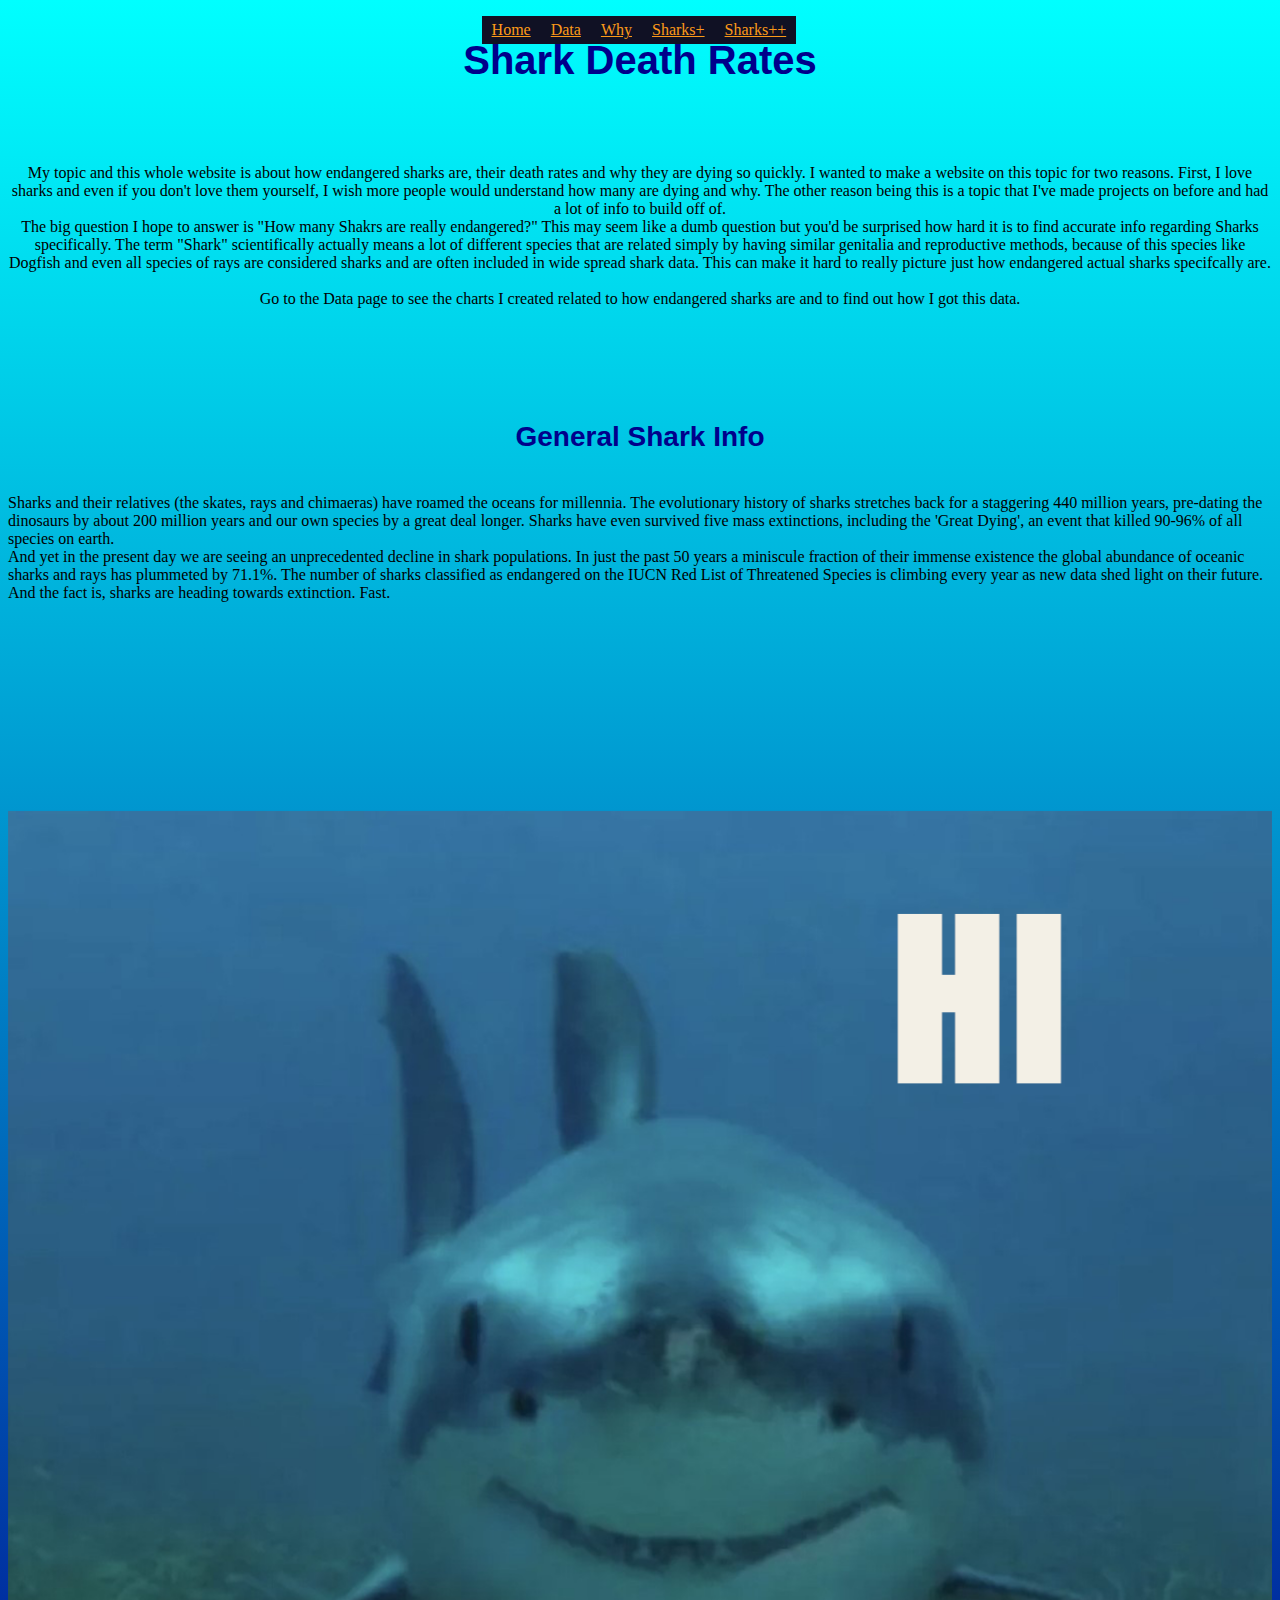
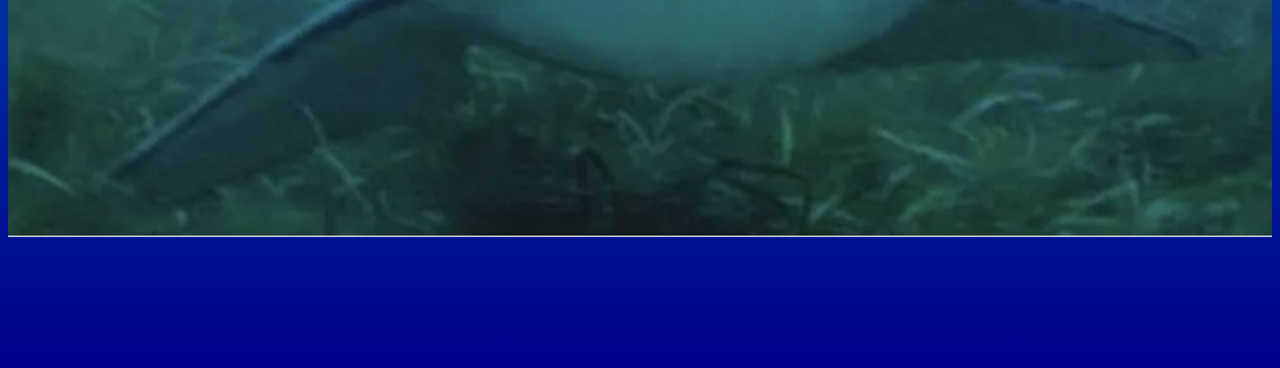
<file: index.html>
<!doctype html>
<html>
    <head>
        <link href="https://cdn.jsdelivr.net/npm/bootstrap@5.3.1/dist/css/bootstrap.min.css" rel="stylesheet" integrity="sha384-4bw+/aepP/YC94hEpVNVgiZdgIC5+VKNBQNGCHeKRQN+PtmoHDEXuppvnDJzQIu9" crossorigin="anonymous">
        <script src="https://cdn.jsdelivr.net/npm/bootstrap@5.3.1/dist/js/bootstrap.bundle.min.js" integrity="sha384-HwwvtgBNo3bZJJLYd8oVXjrBZt8cqVSpeBNS5n7C8IVInixGAoxmnlMuBnhbgrkm" crossorigin="anonymous"></script>
        <meta name="viewport" content="width=device-width, initial-scale=1.0"> <!--metaname and bootstrap adjustments-->

        <link rel="stylesheet" href="https://cdnjs.cloudflare.com/ajax/libs/font-awesome/6.4.2/css/all.min.css"
        integrity="sha512-z3gLpd7yknf1YoNbCzqRKc4qyor8gaKU1qmn+CShxbuBusANI9QpRohGBreCFkKxLhei6S9CQXFEbbKuqLg0DA=="
        crossorigin="anonymous" referrerpolicy="no-referrer" /> <!--awesome font-->


        <link rel="stylesheet" href="style.css">
            
    </head>
    
    <body>
        <h1><i class="fa-solid fa-droplet"></i>Shark Death Rates<i class="fa-solid fa-droplet"></i></h1>
        
        <ul>
            <li><a href="index.html">Home</a></li>
            <li><a href="Sharks3.html">Data</a></li>
            <li><a href="Sharks4.html">Why</a></li>
            <li><a href="Sharks2.html">Sharks+</a></li>
            <li><a href="Sharks5.html">Sharks++</a></li>
        </ul>
        <br>
        <br>
        <br>
        <div class='container' id="all">
            <div class='row'>
                <div class='col-md-12'>My topic and this whole website is about how endangered sharks are, their death rates and why they are dying so quickly. I wanted to make a website on this topic for two reasons. First, I love sharks and even if you don't love them yourself, I wish more people would understand how many are dying and why. The other reason being this is a topic that I've made projects on before and had a lot of info to build off of.</div>
                <div class='col-md-12'>The big question I hope to answer is "How many Shakrs are really endangered?" This may seem like a dumb question but you'd be surprised how hard it is to find accurate info regarding Sharks specifically. The term "Shark" scientifically actually means a lot of different species that are related simply by having similar genitalia and reproductive methods, because of this species like Dogfish and even all species of rays are considered sharks and are often included in wide spread shark data. This can make it hard to really picture just how endangered actual sharks specifcally are.</div>
            </div>
        </div>
        <br>
        <div class='container' id="all">
            <div class='row'>
                <div class='col-md-12'>Go to the Data page to see the charts I created related to how endangered sharks are and to find out how I got this data.</div>
            </div>
        </div>
        <br>
        <br>
        <br>
        <br>
        <br>
        <h2>General Shark Info</h2>
        <br>
        <div class='container'>
            <div class='row'>
                <div class='col-md-6'>Sharks and their relatives (the skates, rays and chimaeras) have roamed the oceans for millennia. The evolutionary history of sharks stretches back for a staggering 440 million years, pre-dating the dinosaurs by about 200 million years and our own species by a great deal longer. Sharks have even survived five mass extinctions, including the 'Great Dying', an event that killed 90-96% of all species on earth.</div>
                <div class='col-md-6'>And yet in the present day we are seeing an unprecedented decline in shark populations. In just the past 50 years a miniscule fraction of their immense existence the global abundance of oceanic sharks and rays has plummeted by 71.1%. The number of sharks classified as endangered on the IUCN Red List of Threatened Species is climbing every year as new data shed light on their future. And the fact is, sharks are heading towards extinction. Fast.</div>
            </div>
        </div>
        <br>
        <br>
        <br>
        <br>
        <br>
        <img src="SHi1.png" class="Sharkhi" alt="">
    </body>
</html>
</file>
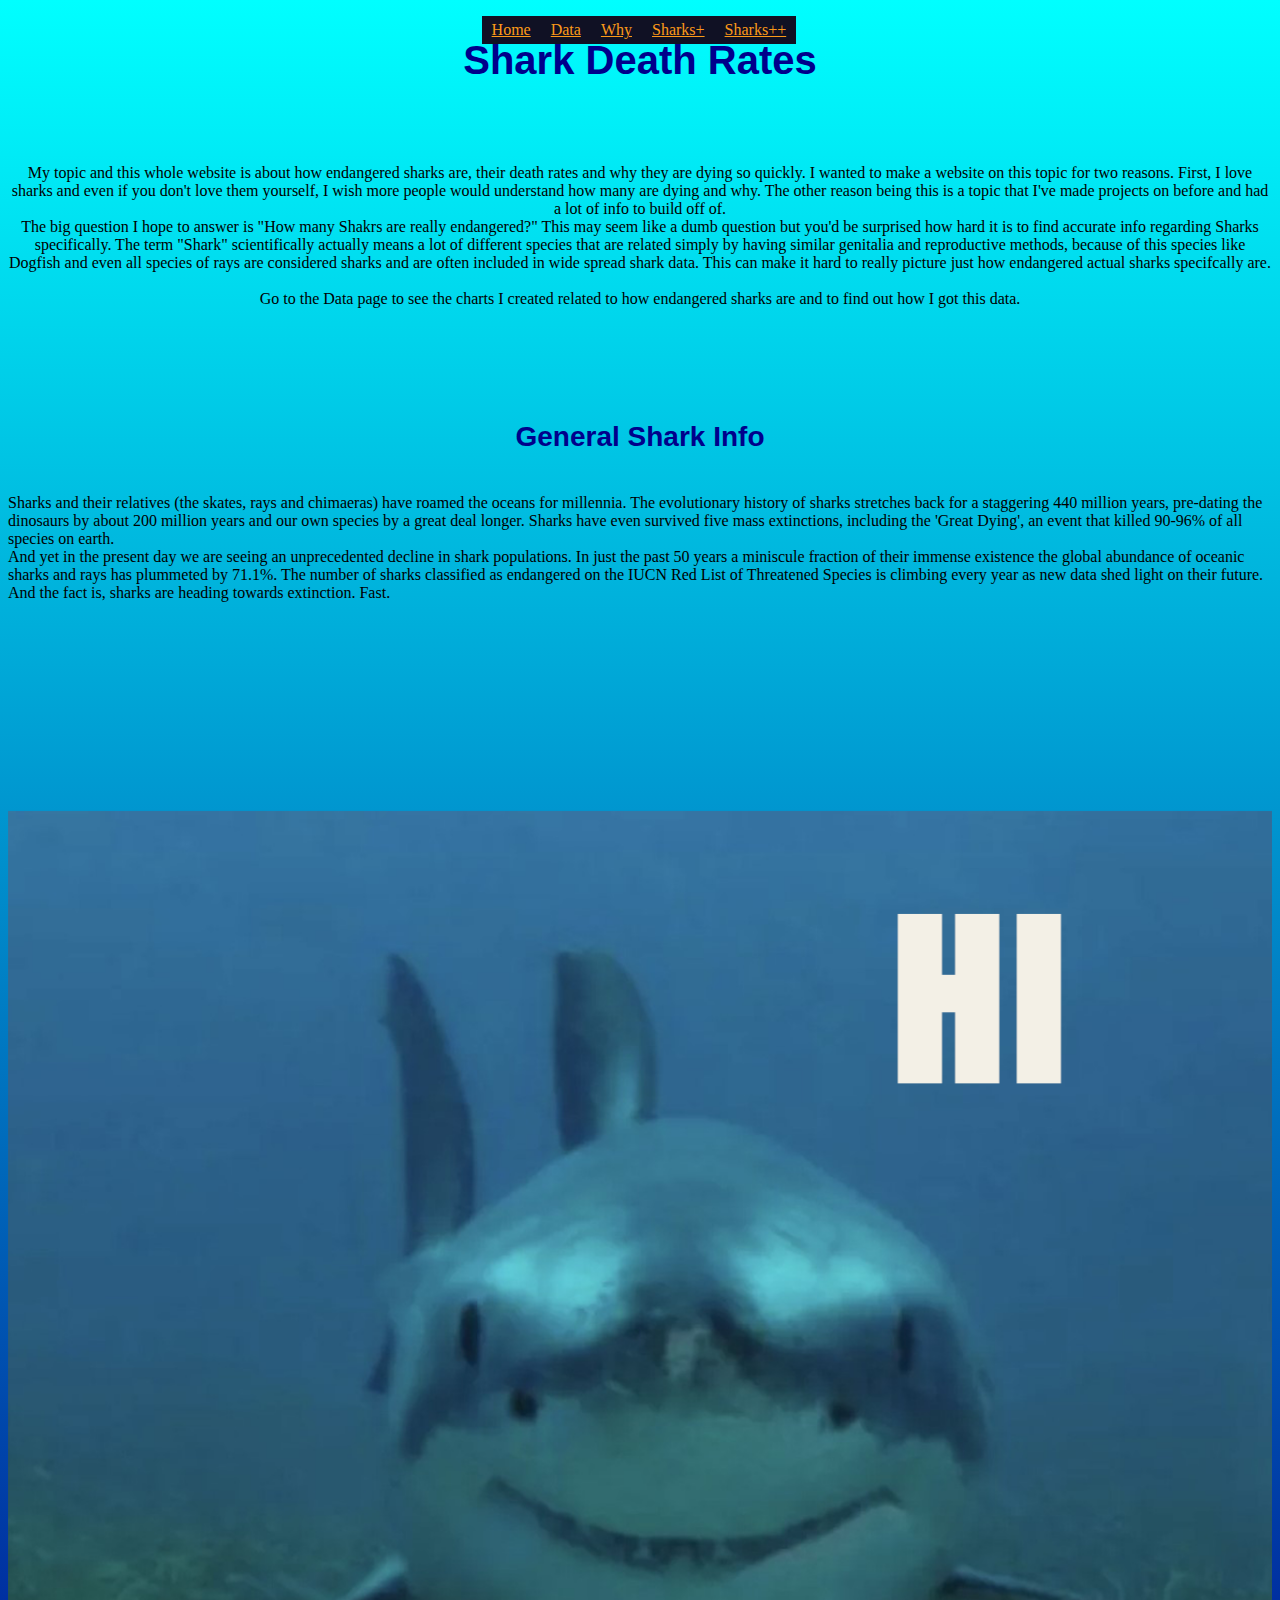
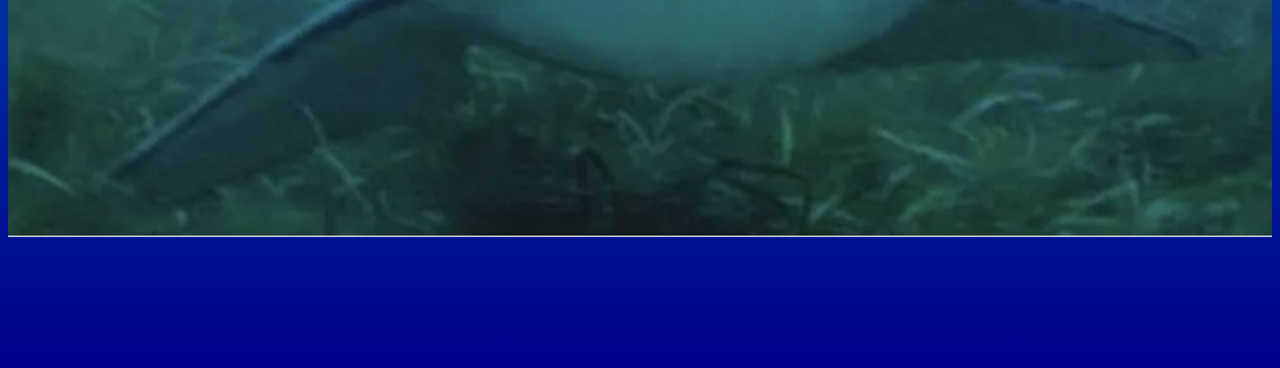
<file: Sharks.html>
<!doctype html>
<html>
    <head>
        <link href="https://cdn.jsdelivr.net/npm/bootstrap@5.3.1/dist/css/bootstrap.min.css" rel="stylesheet" integrity="sha384-4bw+/aepP/YC94hEpVNVgiZdgIC5+VKNBQNGCHeKRQN+PtmoHDEXuppvnDJzQIu9" crossorigin="anonymous">
        <script src="https://cdn.jsdelivr.net/npm/bootstrap@5.3.1/dist/js/bootstrap.bundle.min.js" integrity="sha384-HwwvtgBNo3bZJJLYd8oVXjrBZt8cqVSpeBNS5n7C8IVInixGAoxmnlMuBnhbgrkm" crossorigin="anonymous"></script>
        <meta name="viewport" content="width=device-width, initial-scale=1.0"> <!--metaname and bootstrap adjustments-->

        <link rel="stylesheet" href="https://cdnjs.cloudflare.com/ajax/libs/font-awesome/6.4.2/css/all.min.css"
        integrity="sha512-z3gLpd7yknf1YoNbCzqRKc4qyor8gaKU1qmn+CShxbuBusANI9QpRohGBreCFkKxLhei6S9CQXFEbbKuqLg0DA=="
        crossorigin="anonymous" referrerpolicy="no-referrer" /> <!--awesome font-->


        <link rel="stylesheet" href="style.css">
            
    </head>
    
    <body>
        <h1><i class="fa-solid fa-droplet"></i>Shark Death Rates<i class="fa-solid fa-droplet"></i></h1>
        
        <ul>
            <li><a href="Sharks.html">Home</a></li>
            <li><a href="Sharks3.html">Data</a></li>
            <li><a href="Sharks4.html">Why</a></li>
            <li><a href="Sharks2.html">Sharks+</a></li>
            <li><a href="Sharks5.html">Sharks++</a></li>
        </ul>
        <br>
        <br>
        <br>
        <div class='container' id="all">
            <div class='row'>
                <div class='col-md-12'>My topic and this whole website is about how endangered sharks are, their death rates and why they are dying so quickly. I wanted to make a website on this topic for two reasons. First, I love sharks and even if you don't love them yourself, I wish more people would understand how many are dying and why. The other reason being this is a topic that I've made projects on before and had a lot of info to build off of.</div>
                <div class='col-md-12'>The big question I hope to answer is "How many Shakrs are really endangered?" This may seem like a dumb question but you'd be surprised how hard it is to find accurate info regarding Sharks specifically. The term "Shark" scientifically actually means a lot of different species that are related simply by having similar genitalia and reproductive methods, because of this species like Dogfish and even all species of rays are considered sharks and are often included in wide spread shark data. This can make it hard to really picture just how endangered actual sharks specifcally are.</div>
            </div>
        </div>
        <br>
        <div class='container' id="all">
            <div class='row'>
                <div class='col-md-12'>Go to the Data page to see the charts I created related to how endangered sharks are and to find out how I got this data.</div>
            </div>
        </div>
        <br>
        <br>
        <br>
        <br>
        <br>
        <h2>General Shark Info</h2>
        <br>
        <div class='container'>
            <div class='row'>
                <div class='col-md-6'>Sharks and their relatives (the skates, rays and chimaeras) have roamed the oceans for millennia. The evolutionary history of sharks stretches back for a staggering 440 million years, pre-dating the dinosaurs by about 200 million years and our own species by a great deal longer. Sharks have even survived five mass extinctions, including the 'Great Dying', an event that killed 90-96% of all species on earth.</div>
                <div class='col-md-6'>And yet in the present day we are seeing an unprecedented decline in shark populations. In just the past 50 years a miniscule fraction of their immense existence the global abundance of oceanic sharks and rays has plummeted by 71.1%. The number of sharks classified as endangered on the IUCN Red List of Threatened Species is climbing every year as new data shed light on their future. And the fact is, sharks are heading towards extinction. Fast.</div>
            </div>
        </div>
        <br>
        <br>
        <br>
        <br>
        <br>
        <img src="SHi1.png" class="Sharkhi" alt="">
    </body>
</html>
</file>
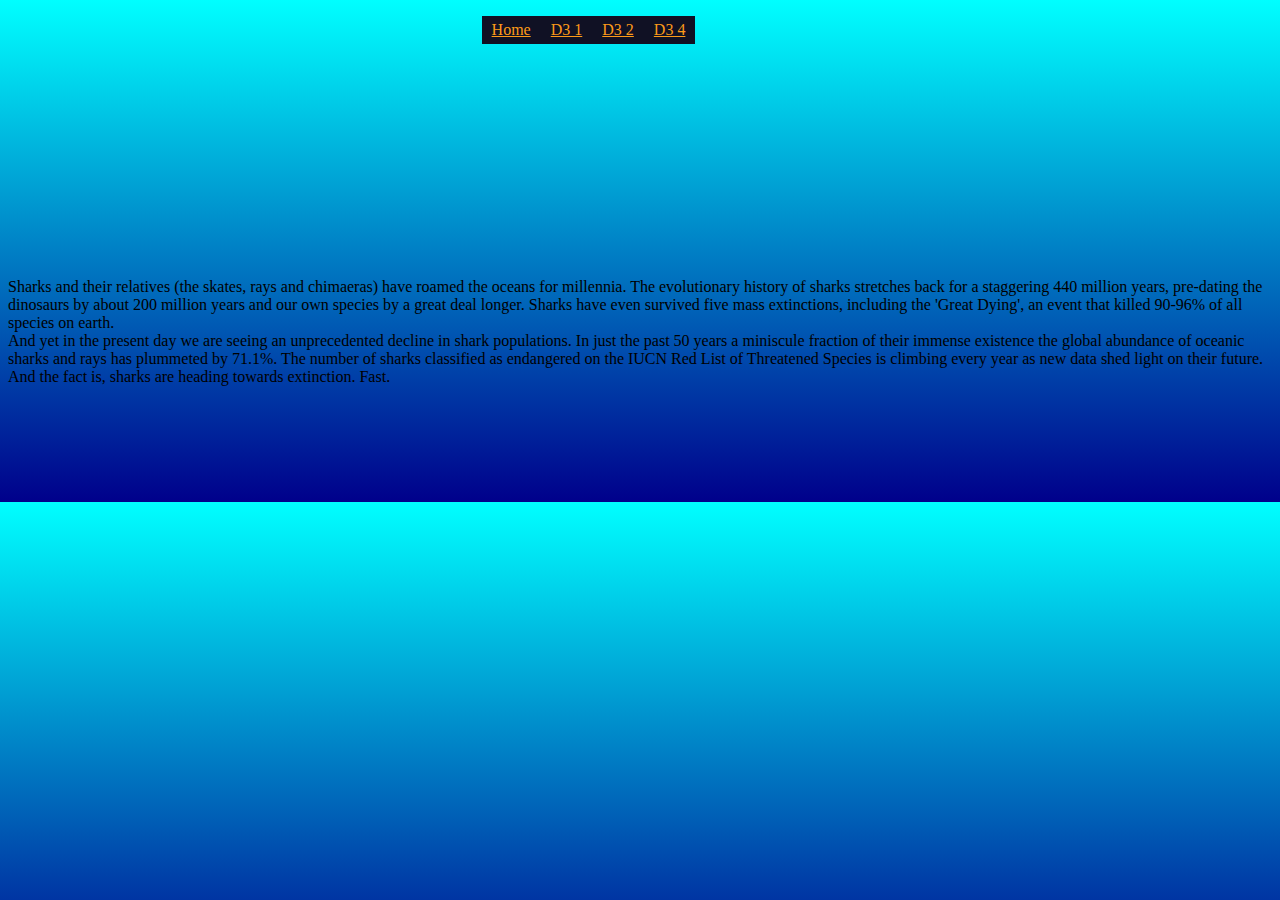
<file: Sharks2 (2).html>
<!doctype html>
<html>
    <head>
        <link href="https://cdn.jsdelivr.net/npm/bootstrap@5.3.1/dist/css/bootstrap.min.css" rel="stylesheet" integrity="sha384-4bw+/aepP/YC94hEpVNVgiZdgIC5+VKNBQNGCHeKRQN+PtmoHDEXuppvnDJzQIu9" crossorigin="anonymous">
        <script src="https://cdn.jsdelivr.net/npm/bootstrap@5.3.1/dist/js/bootstrap.bundle.min.js" integrity="sha384-HwwvtgBNo3bZJJLYd8oVXjrBZt8cqVSpeBNS5n7C8IVInixGAoxmnlMuBnhbgrkm" crossorigin="anonymous"></script>
        <meta name="viewport" content="width=device-width, initial-scale=1.0"> <!--metaname-->

        <link rel="stylesheet" href="https://cdnjs.cloudflare.com/ajax/libs/font-awesome/6.4.2/css/all.min.css"
        integrity="sha512-z3gLpd7yknf1YoNbCzqRKc4qyor8gaKU1qmn+CShxbuBusANI9QpRohGBreCFkKxLhei6S9CQXFEbbKuqLg0DA=="
        crossorigin="anonymous" referrerpolicy="no-referrer" /> <!--awesome font-->

        <link rel="stylesheet" href="style.css">

        <!DOCTYPE html>
            <meta charset="utf-8">

            <!-- Load d3.js -->
            <script src="https://d3js.org/d3.v4.js"></script>

        <!DOCTYPE html>
            <meta charset="utf-8">

            <!-- Load d3.js -->
            <script src="https://d3js.org/d3.v4.js"></script>

            <!-- Color palette -->
            <script src="https://d3js.org/d3-scale-chromatic.v1.min.js"></script>

    </head>
    
    <body>
        
        <ul>
            <li><a href="Sharks.html">Home</a></li>
            <li><a href="Sharks2.html">D3 1</a></li>
            <li><a href="Sharks3.html">D3 2</a></li>
            <li><a href="Sharks4.html">D3 4</a></li>
        </ul>
        <br>
        <div id="my_dataviz">

            <script>

            // set the dimensions and margins of the graph
            var margin = {top: 30, right: 30, bottom: 100, left: 350},
                width = 950 - margin.left - margin.right,
                height = 700 - margin.top - margin.bottom;
            
            // append the svg object to the body of the page
            var svg = d3.select("#my_dataviz")
                .append("svg")
                .attr("width", width + margin.left + margin.right)
                .attr("height", height + margin.top + margin.bottom)
                .append("g")
                .attr("transform",
                        "translate(" + margin.left + "," + margin.top + ")")
            
            // Add the grey background that makes ggplot2 famous
            svg
                .append("rect")
                .attr("x",0)
                .attr("y",0)
                .attr("height", height)
                .attr("width", height)
                .style("fill", "#EBEBEB")
            

                let data = [
                    {
                        "Shark": "Whitefin Sharksucker",
                        "Endangerment": "Data Deficiant",
                        "Growth Rates": "Undefined"
                    },
                    {
                        "Shark": "Live Sharksucker",
                        "Endangerment": "Least Concern",
                        "Growth Rates": "Stable"
                    },
                    {
                        "Shark": "Tope",
                        "Endangerment": "Critically Endangered",
                        "Growth Rates": "Decreasing"
                    },
                    {
                        "Shark": "Bluntnose Sixgill Shark",
                        "Endangerment": "Near Threatened",
                        "Growth Rates": "Decreasing"
                    },
                    {
                        "Shark": "Nervous Shark",
                        "Endangerment": "Least Concern",
                        "Growth Rates": "Stable"
                    },
                    {
                        "Shark": "Blacktip Reef Shark",
                        "Endangerment": "Vulnerable",
                        "Growth Rates": "Decreasing"
                    },
                    {
                        "Shark": "Portuguese Dogfish",
                        "Endangerment": "Near Threatened",
                        "Growth Rates": "Decreasing"
                    },
                    {
                        "Shark": "Speartooth Shark",
                        "Endangerment": "Vulnerable",
                        "Growth Rates": "Decreasing"
                    },
                    {
                        "Shark": "Megamouth Shark",
                        "Endangerment": "Least Concern",
                        "Growth Rates": "Undefined"
                    },
                    {
                        "Shark": "Creek Whaler",
                        "Endangerment": "Least Concern",
                        "Growth Rates": "Undefined"
                    },
                    {
                        "Shark": "Blacktip Shark",
                        "Endangerment": "Vulnerable",
                        "Growth Rates": "Decreasing"
                    },
                    {
                        "Shark": "Pacific Nurse Shark",
                        "Endangerment": "Endangered",
                        "Growth Rates": "Decreasing"
                    },
                    {
                        "Shark": "Bonnethead Shark",
                        "Endangerment": "Endangered",
                        "Growth Rates": "Decreasing"
                    },
                    {
                        "Shark": "Whitetip Reef Shark",
                        "Endangerment": "Vulnerable",
                        "Growth Rates": "Decreasing"
                    },
                    {
                        "Shark": "Tiger Shark",
                        "Endangerment": "Near Threatened",
                        "Growth Rates": "Decreasing"
                    },
                    {
                        "Shark": "Basking Shark",
                        "Endangerment": "Endangered",
                        "Growth Rates": "Decreasing"
                    },
                    {
                        "Shark": "Grey Reef Shark",
                        "Endangerment": "Endangered",
                        "Growth Rates": "Decreasing"
                    },
                    {
                        "Shark": "Horn Shark",
                        "Endangerment": "Data Deficiant",
                        "Growth Rates": "Undefined"
                    },
                    {
                        "Shark": "Northern River Shark",
                        "Endangerment": "Vulnerable",
                        "Growth Rates": "Decreasing"
                    },
                    {
                        "Shark": "Indonesian Angel Shark",
                        "Endangerment": "Critically Endangered",
                        "Growth Rates": "Decreasing"
                    },
                    {
                        "Shark": "Eastern Angel Shark",
                        "Endangerment": "Vulnerable",
                        "Growth Rates": "Decreasing"
                    },
                    {
                        "Shark": "Black Dogfish",
                        "Endangerment": "Least Concern",
                        "Growth Rates": "Stable"
                    },
                    {
                        "Shark": "Velvet Belly Lantern Shark",
                        "Endangerment": "Vulnerable",
                        "Growth Rates": "Decreasing"
                    },
                    {
                        "Shark": "Birdbeak Dogfish",
                        "Endangerment": "Near Threatened",
                        "Growth Rates": "Decreasing"
                    },
                    {
                        "Shark": "Longnose Velvet Dogfish",
                        "Endangerment": "Near Threatened",
                        "Growth Rates": "Decreasing"
                    },
                    {
                        "Shark": "White Shark",
                        "Endangerment": "Vulnerable",
                        "Growth Rates": "Decreasing"
                    },
                    {
                        "Shark": "Zebra Shark",
                        "Endangerment": "Endangered",
                        "Growth Rates": "Decreasing"
                    },
                    {
                        "Shark": "Spiny Dogfish",
                        "Endangerment": "Vulnerable",
                        "Growth Rates": "Decreasing"
                    },
                    {
                        "Shark": "Great Lanternshark",
                        "Endangerment": "Least Concern",
                        "Growth Rates": "Stable"
                    },
                    {
                        "Shark": "Spined Pymy Shark",
                        "Endangerment": "Least Concern",
                        "Growth Rates": "Stable"
                    },
                    {
                        "Shark": "Caribbean Roughshark",
                        "Endangerment": "Least Concern",
                        "Growth Rates": "Stable"
                    },
                    {
                        "Shark": "Galapagos Shark",
                        "Endangerment": "Least Concern",
                        "Growth Rates": "Undefined"
                    },
                    {
                        "Shark": "Graceful Shark",
                        "Endangerment": "Vulnerable",
                        "Growth Rates": "Decreasing"
                    },
                    {
                        "Shark": "Whale Shark",
                        "Endangerment": "Endangered",
                        "Growth Rates": "Decreasing"
                    },
                    {
                        "Shark": "Starry Smoothhound",
                        "Endangerment": "Near Threatened",
                        "Growth Rates": "Decreasing"
                    },
                    {
                        "Shark": "Bull Shark",
                        "Endangerment": "Vulnerable",
                        "Growth Rates": "Decreasing"
                    },
                    {
                        "Shark": "Scalloped Hammerhead",
                        "Endangerment": "Critically Endangered",
                        "Growth Rates": "Decreasing"
                    },
                    {
                        "Shark": "White Ghost Catshark",
                        "Endangerment": "Least Concern",
                        "Growth Rates": "Undefined"
                    },
                    {
                        "Shark": "Spotted Gully Shark",
                        "Endangerment": "Least Concern",
                        "Growth Rates": "Stable"
                    },
                    {
                        "Shark": "Porbeagle",
                        "Endangerment": "Vulnerable",
                        "Growth Rates": "Decreasing"
                    },
                    {
                        "Shark": "Great Hammerhead",
                        "Endangerment": "Critically Endangered",
                        "Growth Rates": "Decreasing"
                    },
                    {
                        "Shark": "Blue Shark",
                        "Endangerment": "Near Threatened",
                        "Growth Rates": "Decreasing"
                    },
                    {
                        "Shark": "Chilean Catshark",
                        "Endangerment": "Least Concern",
                        "Growth Rates": "Undefined"
                    },
                    {
                        "Shark": "Smooth Hammerhead",
                        "Endangerment": "Vulnerable",
                        "Growth Rates": "Decreasing"
                    },
                    {
                        "Shark": "Caribbean Reef Shark",
                        "Endangerment": "Endangered",
                        "Growth Rates": "Decreasing"
                    },
                    {
                        "Shark": "Iceland Catshark",
                        "Endangerment": "Least Concern",
                        "Growth Rates": "Stable"
                    },
                    {
                        "Shark": "Blackmouth Catshark",
                        "Endangerment": "Least Concern",
                        "Growth Rates": "Stable"
                    },
                    {
                        "Shark": "Greenland Shark",
                        "Endangerment": "Vulnerable",
                        "Growth Rates": "Decreasing"
                    },
                    {
                        "Shark": "Pyjama Shark",
                        "Endangerment": "Least Concern",
                        "Growth Rates": "Increasing"
                    },
                    {
                        "Shark": "Nursehound",
                        "Endangerment": "Vulnerable",
                        "Growth Rates": "Decreasing"
                    },
                    {
                        "Shark": "Mouse Catshark",
                        "Endangerment": "Least Concern",
                        "Growth Rates": "Stable"
                    },
                    {
                        "Shark": "Sand Tiger Shark",
                        "Endangerment": "Critically Endangered",
                        "Growth Rates": "Decreasing"
                    },
                    {
                        "Shark": "Fleshynose Catshark",
                        "Endangerment": "Least Concern",
                        "Growth Rates": "Undefined"
                    },
                    {
                        "Shark": "Angular Roughshark",
                        "Endangerment": "Endangered",
                        "Growth Rates": "Decreasing"
                    },
                    {
                        "Shark": "Broadnose Sevengill Shark",
                        "Endangerment": "Vulnerable",
                        "Growth Rates": "Decreasing"
                    },
                    {
                        "Shark": "Atlantic Sixgill Shark",
                        "Endangerment": "Least Concern",
                        "Growth Rates": "Stable"
                    },
                    {
                        "Shark": "Sharpnose Sevengill Shark",
                        "Endangerment": "Near Threatened",
                        "Growth Rates": "Decreasing"
                    },
                    {
                        "Shark": "Whitespotted Bullhead Shark",
                        "Endangerment": "Data Deficiant",
                        "Growth Rates": "Undefined"
                    },
                    {
                        "Shark": "Bigeyed Sixgill Shark",
                        "Endangerment": "Near Threatened",
                        "Growth Rates": "Decreasing"
                    },
                    {
                        "Shark": "Southern African Frilled Shark",
                        "Endangerment": "Least Concern",
                        "Growth Rates": "Stable"
                    },
                    {
                        "Shark": "Japanese Bullhead Shark",
                        "Endangerment": "Least Concern",
                        "Growth Rates": "Stable"
                    },
                    {
                        "Shark": "Mexican Horn Shark",
                        "Endangerment": "Least Concern",
                        "Growth Rates": "Stable"
                    },
                    {
                        "Shark": "Port jackson Shark",
                        "Endangerment": "Least Concern",
                        "Growth Rates": "Stable"
                    },
                    {
                        "Shark": "African Dwarf Sawshark",
                        "Endangerment": "Least Concern",
                        "Growth Rates": "Stable"
                    },
                    {
                        "Shark": "Frilled Shark",
                        "Endangerment": "Least Concern",
                        "Growth Rates": "Undefined"
                    },
                    {
                        "Shark": "Borneo Shark",
                        "Endangerment": "Critically Endangered",
                        "Growth Rates": "Decreasing"
                    },
                    {
                        "Shark": "Blackmouth Lanternshark",
                        "Endangerment": "Least Concern",
                        "Growth Rates": "Undefined"
                    },
                    {
                        "Shark": "Brown Lanternshark",
                        "Endangerment": "Data Deficiant",
                        "Growth Rates": "Undefined"
                    },
                    {
                        "Shark": "Whitetail Dogfish",
                        "Endangerment": "Data Deficiant",
                        "Growth Rates": "Undefined"
                    },
                    {
                        "Shark": "Marsha's Lanternshark",
                        "Endangerment": "Least Concern",
                        "Growth Rates": "Stable"
                    },
                    {
                        "Shark": "Lined Lanternshark",
                        "Endangerment": "Least Concern",
                        "Growth Rates": "Stable"
                    },
                    {
                        "Shark": "Whitecheek Lantern Shark",
                        "Endangerment": "Least Concern",
                        "Growth Rates": "Undefined"
                    },
                    {
                        "Shark": "Blacknose Shark",
                        "Endangerment": "Endangered",
                        "Growth Rates": "Decreasing"
                    },
                    {
                        "Shark": "Pacific Smalltail Shark",
                        "Endangerment": "Critically Endangered",
                        "Growth Rates": "Decreasing"
                    },
                    {
                        "Shark": "Sherwoods Dogfish",
                        "Endangerment": "Data Deficiant",
                        "Growth Rates": "Undefined"
                    },
                    {
                        "Shark": "Densescale Lantern Shark",
                        "Endangerment": "Least Concern",
                        "Growth Rates": "Stable"
                    },
                    {
                        "Shark": "Oman Bullhead Shark",
                        "Endangerment": "Data Deficiant",
                        "Growth Rates": "Decreasing"
                    },
                    {
                        "Shark": "Crested Horn Shark",
                        "Endangerment": "Least Concern",
                        "Growth Rates": "Undefined"
                    },
                    {
                        "Shark": "Blurred Lantern Shark",
                        "Endangerment": "Least Concern",
                        "Growth Rates": "Stable"
                    },
                    {
                        "Shark": "Rasptooth Dogfish",
                        "Endangerment": "Least Concern",
                        "Growth Rates": "Stable"
                    },
                    {
                        "Shark": "Sparsetooth Dogfish",
                        "Endangerment": "Least Concern",
                        "Growth Rates": "Stable"
                    },
                    {
                        "Shark": "Green Lantern Shark",
                        "Endangerment": "Least Concern",
                        "Growth Rates": "Increasing"
                    },
                    {
                        "Shark": "Broadnose Lantern Shark",
                        "Endangerment": "Least Concern",
                        "Growth Rates": "Stable"
                    },
                    {
                        "Shark": "Hawaiian Lantern Shark",
                        "Endangerment": "Least Concern",
                        "Growth Rates": "Stable"
                    },
                    {
                        "Shark": "Galapagos Bullhead Shark",
                        "Endangerment": "Least Concern",
                        "Growth Rates": "Stable"
                    },
                    {
                        "Shark": "Fatspine Spurdog",
                        "Endangerment": "Least Concern",
                        "Growth Rates": "Undefined"
                    },
                    {
                        "Shark": "Phillipine Spurdog",
                        "Endangerment": "Vulnerable",
                        "Growth Rates": "Decreasing"
                    },
                    {
                        "Shark": "Sandbar Shark",
                        "Endangerment": "Endangered",
                        "Growth Rates": "Decreasing"
                    },
                    {
                        "Shark": "Pocket Shark",
                        "Endangerment": "Least Concern",
                        "Growth Rates": "Stable"
                    },
                    {
                        "Shark": "West Indian Lantern Shark",
                        "Endangerment": "Least Concern",
                        "Growth Rates": "Stable"
                    },
                    {
                        "Shark": "Smiths Spurdog",
                        "Endangerment": "Least Concern",
                        "Growth Rates": "Stable"
                    },
                    {
                        "Shark": "Dusky Shark",
                        "Endangerment": "Endangered",
                        "Growth Rates": "Decreasing"
                    },
                    {
                        "Shark": "Combtooth Lantern Shark",
                        "Endangerment": "Least Concern",
                        "Growth Rates": "Stable"
                    },
                    {
                        "Shark": "Indonesian Whaler Shark",
                        "Endangerment": "Vulnerable",
                        "Growth Rates": "Decreasing"
                    },
                    {
                        "Shark": "Pink Lantern Shark",
                        "Endangerment": "Least Concern",
                        "Growth Rates": "Undefined"
                    },
                    {
                        "Shark": "Barries Lantern Shark",
                        "Endangerment": "Least Concern",
                        "Growth Rates": "Stable"
                    },
                    {
                        "Shark": "Humans Whaler Shark",
                        "Endangerment": "Data Deficiant",
                        "Growth Rates": "Undefined"
                    },
                    {
                        "Shark": "Lailas Lantern Shark",
                        "Endangerment": "Data Deficiant",
                        "Growth Rates": "Undefined"
                    },
                    {
                        "Shark": "Ninja Lantern Shark",
                        "Endangerment": "Least Concern",
                        "Growth Rates": "Stable"
                    },
                    {
                        "Shark": "Dwarf Lantern Shark",
                        "Endangerment": "Least Concern",
                        "Growth Rates": "Stable"
                    },
                    {
                        "Shark": "Lemon Shark",
                        "Endangerment": "Vulnerable",
                        "Growth Rates": "Decreasing"
                    },
                    {
                        "Shark": "Blind Shark",
                        "Endangerment": "Least Concern",
                        "Growth Rates": "Undefined"
                    },
                    {
                        "Shark": "Prickly Shark",
                        "Endangerment": "Data Deficiant",
                        "Growth Rates": "Undefined"
                    },
                    {
                        "Shark": "Short-tailed Lantern Shark",
                        "Endangerment": "Data Deficiant",
                        "Growth Rates": "Undefined"
                    },
                    {
                        "Shark": "Black-tailed Spurdog",
                        "Endangerment": "Data Deficiant",
                        "Growth Rates": "Undefined"
                    },
                    {
                        "Shark": "Highfin Dogfish",
                        "Endangerment": "Near Threatened",
                        "Growth Rates": "Decreasing"
                    },
                    {
                        "Shark": "Pondicherry Shark",
                        "Endangerment": "Critically Endangered",
                        "Growth Rates": "Undefined"
                    },
                    {
                        "Shark": "Genies Dogfish",
                        "Endangerment": "Least Concern",
                        "Growth Rates": "Decreasing"
                    },
                    {
                        "Shark": "Spadenose Shark",
                        "Endangerment": "Near Threatened",
                        "Growth Rates": "Decreasing"
                    },
                    {
                        "Shark": "Edmunds Spurdog",
                        "Endangerment": "Near Threatened",
                        "Growth Rates": "Decreasing"
                    },
                    {
                        "Shark": "Shortnose Spurdog",
                        "Endangerment": "Least Concern",
                        "Growth Rates": "Increasing"
                    },
                    {
                        "Shark": "Seychelles Spurdog",
                        "Endangerment": "Least Concern",
                        "Growth Rates": "Stable"
                    },
                    {
                        "Shark": "Bighead Spurdog",
                        "Endangerment": "Data Deficiant",
                        "Growth Rates": "Undefined"
                    },
                    {
                        "Shark": "Shortfin Smooth Lantern Shark",
                        "Endangerment": "Least Concern",
                        "Growth Rates": "Stable"
                    },
                    {
                        "Shark": "Ganges Shark",
                        "Endangerment": "Critically Endangered",
                        "Growth Rates": "Decreasing"
                    },
                    {
                        "Shark": "Silky Shark",
                        "Endangerment": "Vulnerable",
                        "Growth Rates": "Decreasing"
                    },
                    {
                        "Shark": "Roughskin Dogfish",
                        "Endangerment": "Vulnerable",
                        "Growth Rates": "Undefined"
                    },
                    {
                        "Shark": "Southern Mandarin Shark",
                        "Endangerment": "Data Deficiant",
                        "Growth Rates": "Undefined"
                    },
                    {
                        "Shark": "Eastern Highfin Spurdog",
                        "Endangerment": "Least Concern",
                        "Growth Rates": "Undefined"
                    },
                    {
                        "Shark": "Copper Shark",
                        "Endangerment": "Vulnerable",
                        "Growth Rates": "Decreasing"
                    },
                    {
                        "Shark": "Vari's Angel Shark",
                        "Endangerment": "Least Concern",
                        "Growth Rates": "Stable"
                    },
                    {
                        "Shark": "Carolina Hammerhead",
                        "Endangerment": "Data Deficiant",
                        "Growth Rates": "Undefined"
                    },
                    {
                        "Shark": "Indonesian Shortnose Spurdog",
                        "Endangerment": "Vulnerable",
                        "Growth Rates": "Decreasing"
                    },
                    {
                        "Shark": "Malagasi Skinny Spurdog",
                        "Endangerment": "Data Deficiant",
                        "Growth Rates": "Undefined"
                    },
                    {
                        "Shark": "Brazilian Whitetail Dogfish",
                        "Endangerment": "Data Deficiant",
                        "Growth Rates": "Undefined"
                    },
                    {
                        "Shark": "Atlantic Lobefin Dogfish",
                        "Endangerment": "Data Deficiant",
                        "Growth Rates": "Undefined"
                    },
                    {
                        "Shark": "Thorny Lantern Shark",
                        "Endangerment": "Least Concern",
                        "Growth Rates": "Stable"
                    },
                    {
                        "Shark": "Smalleye Lantern Shark",
                        "Endangerment": "Least Concern",
                        "Growth Rates": "Stable"
                    },
                    {
                        "Shark": "Azores Dogfish",
                        "Endangerment": "Data Deficiant",
                        "Growth Rates": "Undefined"
                    },
                    {
                        "Shark": "Sculpted Lantern Shark",
                        "Endangerment": "Least Concern",
                        "Growth Rates": "Stable"
                    },
                    {
                        "Shark": "Pygmy Lantern Shark",
                        "Endangerment": "Least Concern",
                        "Growth Rates": "Undefined"
                    },
                    {
                        "Shark": "Traveller Lantern Shark",
                        "Endangerment": "Least Concern",
                        "Growth Rates": "Undefined"
                    },
                    {
                        "Shark": "Papuan Lantern Shark",
                        "Endangerment": "Least Concern",
                        "Growth Rates": "Stable"
                    },
                    {
                        "Shark": "New Spadenose Shark",
                        "Endangerment": "Near Threatened",
                        "Growth Rates": "Decreasing"
                    },
                    {
                        "Shark": "False Pygmy Shark",
                        "Endangerment": "Least Concern",
                        "Growth Rates": "Undefined"
                    },
                    {
                        "Shark": "Night Shark",
                        "Endangerment": "Endangered",
                        "Growth Rates": "Decreasing"
                    },
                    {
                        "Shark": "Greeneye Spurdog",
                        "Endangerment": "Endangered",
                        "Growth Rates": "Decreasing"
                    },
                    {
                        "Shark": "Western Humpback Dogfish",
                        "Endangerment": "Data Deficiant",
                        "Growth Rates": "Undefined"
                    },
                    {
                        "Shark": "Western Highfin Spurdog",
                        "Endangerment": "Data Deficiant",
                        "Growth Rates": "Undefined"
                    },
                    {
                        "Shark": "Lost Shark",
                        "Endangerment": "Critically Endangered",
                        "Growth Rates": "Undefined"
                    },
                    {
                        "Shark": "Atlantic Sharpnose Shark",
                        "Endangerment": "Least Concern",
                        "Growth Rates": "Increasing"
                    },
                    {
                        "Shark": "Shorttail Nurse Shark",
                        "Endangerment": "Critically Endangered",
                        "Growth Rates": "Decreasing"
                    },
                    {
                        "Shark": "Seychelles Gulper Shark",
                        "Endangerment": "Least Concern",
                        "Growth Rates": "Stable"
                    },
                    {
                        "Shark": "Splendid Lantern Shark",
                        "Endangerment": "Least Concern",
                        "Growth Rates": "Stable"
                    },
                    {
                        "Shark": "Oceanic Whitetip Shark",
                        "Endangerment": "Critically Endangered",
                        "Growth Rates": "Decreasing"
                    },
                    {
                        "Shark": "Lesser Sand Shark",
                        "Endangerment": "Vulnerable",
                        "Growth Rates": "Decreasing"
                    },
                    {
                        "Shark": "Blackbelly Lantern Shark",
                        "Endangerment": "Least Concern",
                        "Growth Rates": "Undefined"
                    },
                    {
                        "Shark": "Australian Blackspot Shark",
                        "Endangerment": "Least Concern",
                        "Growth Rates": "Undefined"
                    },
                    {
                        "Shark": "Slendertail Lantern Shark",
                        "Endangerment": "Data Deficiant",
                        "Growth Rates": "Undefined"
                    },
                    {
                        "Shark": "Eastern Longnose Spurdog",
                        "Endangerment": "Near Threatened",
                        "Growth Rates": "Decreasing"
                    },
                    {
                        "Shark": "Western Longnose Spurdog",
                        "Endangerment": "Near Threatened",
                        "Growth Rates": "Decreasing"
                    },
                    {
                        "Shark": "Kermadec Spiny Dogfish",
                        "Endangerment": "Least Concern",
                        "Growth Rates": "Undefined"
                    },
                    {
                        "Shark": "Taiwan Angelshark",
                        "Endangerment": "Endangered",
                        "Growth Rates": "Decreasing"
                    },
                    {
                        "Shark": "Ocellated Angelshark",
                        "Endangerment": "Endangered",
                        "Growth Rates": "Decreasing"
                    },
                    {
                        "Shark": "Blackfin Gulper Shark",
                        "Endangerment": "Endangered",
                        "Growth Rates": "Decreasing"
                    },
                    {
                        "Shark": "Longfin Gulper Shark",
                        "Endangerment": "Endangered",
                        "Growth Rates": "Decreasing"
                    },
                    {
                        "Shark": "Hooktooth Shark",
                        "Endangerment": "Vulnerable",
                        "Growth Rates": "Decreasing"
                    },
                    {
                        "Shark": "Mandarin Shark",
                        "Endangerment": "Least Concern",
                        "Growth Rates": "Stable"
                    },
                    {
                        "Shark": "Cylindrical Lantern Shark",
                        "Endangerment": "Least Concern",
                        "Growth Rates": "Stable"
                    },
                    {
                        "Shark": "Taiwan Spurdog",
                        "Endangerment": "Endangered",
                        "Growth Rates": "Decreasing"
                    },
                    {
                        "Shark": "Bartail Spurdog",
                        "Endangerment": "Least Concern",
                        "Growth Rates": "Undefined"
                    },
                    {
                        "Shark": "Baret'z Dogfish",
                        "Endangerment": "Near Threatened",
                        "Growth Rates": "Decreasing"
                    },
                    {
                        "Shark": "Hawaiian Spurdog",
                        "Endangerment": "Least Concern",
                        "Growth Rates": "Stable"
                    },
                    {
                        "Shark": "Whitetip Weasel Shark",
                        "Endangerment": "Vulnerable",
                        "Growth Rates": "Decreasing"
                    },
                    {
                        "Shark": "Cailliet's Angelshark",
                        "Endangerment": "Data Deficiant",
                        "Growth Rates": "Undefined"
                    },
                    {
                        "Shark": "Australian Blacktip Shark",
                        "Endangerment": "Least Concern",
                        "Growth Rates": "Stable"
                    },
                    {
                        "Shark": "Australian Sharpnose Shark",
                        "Endangerment": "Least Concern",
                        "Growth Rates": "Undefined"
                    },
                    {
                        "Shark": "Northeastern Brazillian Dogfish",
                        "Endangerment": "Data Deficiant",
                        "Growth Rates": "Undefined"
                    },
                    {
                        "Shark": "Japanese Spurdog",
                        "Endangerment": "Endangered",
                        "Growth Rates": "Decreasing"
                    },
                    {
                        "Shark": "Daggernose Shark",
                        "Endangerment": "Critically Endangered",
                        "Growth Rates": "Decreasing"
                    },
                    {
                        "Shark": "Viper Dogfish",
                        "Endangerment": "Least Concern",
                        "Growth Rates": "Stable"
                    },
                    {
                        "Shark": "Western Angelshark",
                        "Endangerment": "Least Concern",
                        "Growth Rates": "Undefined"
                    },
                    {
                        "Shark": "Australian Angelshark",
                        "Endangerment": "Least Concern",
                        "Growth Rates": "Stable"
                    },
                    {
                        "Shark": "Ornate Angel Shark",
                        "Endangerment": "Least Concern",
                        "Growth Rates": "Stable"
                    },
                    {
                        "Shark": "Longfin Mako",
                        "Endangerment": "Endangered",
                        "Growth Rates": "Decreasing"
                    },
                    {
                        "Shark": "Longnose Spurdog",
                        "Endangerment": "Data Deficiant",
                        "Growth Rates": "Undefined"
                    },
                    {
                        "Shark": "Largetooth Sawfish",
                        "Endangerment": "Critically Endangered",
                        "Growth Rates": "Decreasing"
                    },
                    {
                        "Shark": "Sickelfin Weasel Shark",
                        "Endangerment": "Vulnerable",
                        "Growth Rates": "Decreasing"
                    },
                    {
                        "Shark": "Whitenose Shark",
                        "Endangerment": "Endangered",
                        "Growth Rates": "Decreasing"
                    },
                    {
                        "Shark": "African Longnose Spurdog",
                        "Endangerment": "Least Concern",
                        "Growth Rates": "Stable"
                    },
                    {
                        "Shark": "Western Gulper Shark",
                        "Endangerment": "Data Deficiant",
                        "Growth Rates": "Undefined"
                    },
                    {
                        "Shark": "Australian Weasel Shark",
                        "Endangerment": "Least Concern",
                        "Growth Rates": "Undefined"
                    },
                    {
                        "Shark": "Smalleye Pygmy Shark",
                        "Endangerment": "Least Concern",
                        "Growth Rates": "Undefined"
                    },
                    {
                        "Shark": "Tailspot Lanternshark",
                        "Endangerment": "Least Concern",
                        "Growth Rates": "Undefined"
                    },
                    {
                        "Shark": "Chilean Angel Shark",
                        "Endangerment": "Critically Endangered",
                        "Growth Rates": "Decreasing"
                    },
                    {
                        "Shark": "American Pocket Shark",
                        "Endangerment": "Least Concern",
                        "Growth Rates": "Stable"
                    },
                    {
                        "Shark": "African Gulper Shark",
                        "Endangerment": "Endangered",
                        "Growth Rates": "Decreasing"
                    },
                    {
                        "Shark": "Great White Shark",
                        "Endangerment": "Vulnerable",
                        "Growth Rates": "Decreasing"
                    },
                    {
                        "Shark": "Bonnethead Shark",
                        "Endangerment": "Endangered",
                        "Growth Rates": "Decreasing"
                    },
                    {
                        "Shark": "Winghead Shark",
                        "Endangerment": "Endangered",
                        "Growth Rates": "Decreasing"
                    },
                    {
                        "Shark": "Scoophead Shark",
                        "Endangerment": "Critically Endangered",
                        "Growth Rates": "Decreasing"
                    },
                    {
                        "Shark": "Scalloped Bonnethead",
                        "Endangerment": "Critically Endangered",
                        "Growth Rates": "Decreasing"
                    },
                    {
                        "Shark": "Smalleye Hammerhead",
                        "Endangerment": "Critically Endangered",
                        "Growth Rates": "Decreasing"
                    },
                    {
                        "Shark": "Silvertip Shark",
                        "Endangerment": "Vulnerable",
                        "Growth Rates": "Decreasing"
                    },
                    {
                        "Shark": "Bramble Shark",
                        "Endangerment": "Endangered",
                        "Growth Rates": "Decreasing"
                    },
                    {
                        "Shark": "Bluntnose Spurdog",
                        "Endangerment": "Near Threatened",
                        "Growth Rates": "Decreasing"
                    },
                    {
                        "Shark": "Spottail Shark",
                        "Endangerment": "Near Threatened",
                        "Growth Rates": "Decreasing"
                    },
                    {
                        "Shark": "Little Gulper Shark",
                        "Endangerment": "Endangered",
                        "Growth Rates": "Decreasing"
                    }

                ]
            
                // Add X axis
            var x = d3.scaleBand().domain(["Undefined", "Decreasing", "Stable", "Increasing"]).range([0, width]).padding(0.1);

            svg
            .append("g")
            .attr("transform", "translate(0," + height + ")")
            .call(d3.axisBottom(x).tickSize(-height * 1.3).ticks(4))
            .selectAll("text")
            .style("text-anchor", "end")
            .attr("transform", "rotate(-45)")
            .attr("dx", "-.8em")
            .attr("dy", ".15em");

            // Add Y axis
            var y = d3.scaleBand()
            .domain([
                "Critically Endangered",
                "Endangered",
                "Vulnerable",
                "Near Threatened",
                "Least Concern",
                "Data Deficient"
            ])
            .range([height, 0])
            .padding(0.1);
            
            svg
            .append("g")
            .call(d3.axisLeft(y).tickSize(-width * 1.3).ticks(6))
            .selectAll("text")
            .style("text-anchor", "end");

                // Customization
                svg.selectAll(".tick line").attr("stroke", "white")
            
                // Add X axis label:
            svg
                .append("text")
                .attr("text-anchor", "middle")
                .attr("x", width / 2)
                .attr("y", height + margin.top + 40)
                .style("font-family", "Fantasy")
                .text("Growth Rates");
                

            // Y axis label:
            svg
                .append("text")
                .attr("text-anchor", "middle")
                .attr("transform", "rotate(-90)")
                .attr("y", -margin.left + 250)
                .attr("x", -height / 2)
                .style("font-family", "Fantasy")
                .text("Endangerment");

                // Color scale: give me a specie name, I return a color
                var color = d3.scaleOrdinal()
                .domain(["Undefined", "Decreasing", "Stable", "Increasing"])
                .range(["#5B5B5B", "#E52400", "#F4BB00", "#4EB500"]);

                // Count the number of data points at each position
                var dataCounts = {};
                data.forEach(function (d) {
                    var positionKey = d["Growth Rates"] + "_" + d["Endangerment"];
                    dataCounts[positionKey] = (dataCounts[positionKey] || 0) + 1;
                });

                //new shit below
                    // Add a tooltip div. Here I define the general feature of the tooltip: stuff that do not depend on the data point.
            // Its opacity is set to 0: we don't see it by default.
            var tooltip = d3.select("#my_dataviz")
                .append("div")
                .style("opacity", 0)
                .attr("class", "tooltip")
                .style("background-color", "white")
                .style("border", "solid")
                .style("border-width", "1px")
                .style("border-radius", "5px")
                .style("padding", "10px")
                .style("position", "absolute");

            // A function that change this tooltip when the user hovers over a point.
                // Its opacity is set to 1: we can now see it. Plus it sets the text and position of the tooltip depending on the data point (d)
                var mouseover = function (d) {
                    var positionKey = d["Growth Rates"] + "_" + d["Endangerment"];
                    var count = dataCounts[positionKey];
                    tooltip
                        .style("opacity", 1)
                        .html("Sharks in these categories: " + count)
                };

                var mousemove = function (d) {
                    tooltip
                    .style("left", (x(d["Growth Rates"]) + margin.left + 5) + "px") // Add 10 pixels to the left
                    .style("top", (y(d["Endangerment"]) + margin.top - 5) + "px"); // Subtract 10 pixels from the top
                };

            // A function that changes this tooltip when the user leaves a point: just need to set opacity to 0 again
                var mouseleave = function (d) {
                    tooltip
                        .transition()
                        .duration(200)
                        .style("opacity", 0)
                };
                //new shit above

                // Add dots
            svg.append('g')
                .selectAll("dot")
                .data(data)
                .enter()
                .append("circle")
                .attr("cx", function (d) {
                    return x(d["Growth Rates"]) + x.bandwidth() / 2;
                })
                .attr("cy", function (d) {
                    return y(d["Endangerment"]) + y.bandwidth() / 2;
                })
                .attr("r", 7)
                .style("fill", function (d) {
                    return color(d["Growth Rates"]);
                })
                .style("fill-opacity", 0.2) // Set the fill-opacity to control transparency
                .on("mouseover", mouseover)
                .on("mousemove", mousemove)
                .on("mouseleave", mouseleave);

            </script>
            </div>
        <br>
        <br>
        <br>
        <br>
        <br>
        <br>
        <br>
        <div id="my_dataviz">

            <script>
    
                // set the dimensions and margins of the graph
                var width = 1225 //original dimensions 460
                var height = 600 //original dimensions 460
                
                // append the svg object to the body of the page
                var svg = d3.select("#my_dataviz")
                .append("svg")
                    .attr("width", width)
                    .attr("height", height)
                
    
                let dataS = [
                    {
                    key: "Critically Endangered",
                    Values: 18
                    },
                    {
                    key: "Endangered",
                    //Endangered: 
                    Values: 26
                    },
                    {
                    key: "Vulnerable",
                    //Vulnerable: 
                    Values: 29
                    },
                    {
                    key: "Near Threatened",
                    //Near_Threatened: 
                    Values: 18
                    },
                    {
                    key: "Least Concern",
                    //Least_Concerned: 
                    Values: 81
                    },
                    {
                    key: "Data Deficient",
                    //Data_Deficient: 
                    Values: 26
                    }
    
                ];
    
                // Filter a bit the data -> more than 1 million inhabitants
                dataS = dataS.filter(function(d){ return d.Values>0})
                
                // Color palette for continents?
                var color = d3.scaleOrdinal()
                    .domain(["Critically Endangered", "Endangered", "Vulnerable", "Near Threatened", "Least Threatened"])//changed from continents to endangered list stats
                    .range(d3.schemePaired); //original was schemeSet1
                
                // Size scale for countries
                var size = d3.scaleLinear()
                    .domain([0, 100]) //population ranges (for sharks set the max to 100)
                    .range([5,75])  // circle will be between 7 and 55 px wide
                
                // create a tooltip
                var Tooltip = d3.select("#my_dataviz")
                    .append("div")
                    .style("font-family", "Fantasy") //no font originally, is now somehow impact
                    .style("opacity", 0)
                    .attr("class", "tooltip")
                    .style("background-color", "white")
                    .style("border", "solid")
                    .style("border-width", "2px")
                    .style("border-radius", "5px")
                    .style("padding", "5px")
                
                // Three function that change the tooltip when user hover / move / leave a cell
                var mouseover = function(d) {
                    Tooltip
                    .style("opacity", 1)
                }
                var mousemove = function(d) {
                    Tooltip
                    .html('<u>' + d.key + '</u>' + "<br>" + d.Values + " Sharks") //made inhabitants sharks
                    .style("left", (d3.mouse(this)[0]+20) + "px")
                    .style("top", (d3.mouse(this)[1]) + "px")
                }
                var mouseleave = function(d) {
                    Tooltip
                    .style("opacity", 0)
                }
                
                // Initialize the circle: all located at the center of the svg area
                var node = svg.append("g")
                    .selectAll("circle")
                    .data(dataS)
                    .enter()
                    .append("circle")
                    .attr("class", "node")
                    .attr("r", function(d){ return size(d.Values
            )})
                    .attr("cx", width / 2)
                    .attr("cy", height / 2)
                    .style("fill", function(d){ return color(d.region)})
                    .style("fill-opacity", 0.8)
                    .attr("stroke", "blue") //originally black
                    .style("stroke-width", 1)
                    .on("mouseover", mouseover) // What to do when hovered
                    .on("mousemove", mousemove)
                    .on("mouseleave", mouseleave)
                    .call(d3.drag() // call specific function when circle is dragged
                        .on("start", dragstarted)
                        .on("drag", dragged)
                        .on("end", dragended));
                
                // Features of the forces applied to the nodes:
                var simulation = d3.forceSimulation()
                    .force("center", d3.forceCenter().x(width / 2).y(height / 2)) // Attraction to the center of the svg area
                    .force("charge", d3.forceManyBody().strength(.1)) // Nodes are attracted one each other of value is > 0
                    .force("collide", d3.forceCollide().strength(2.50).radius(function(d){ return (size(d.Values
            )+3) }).iterations(1)) // Force that avoids circle overlapping, changed from .2
                
                // Apply these forces to the nodes and update their positions.
                // Once the force algorithm is happy with positions ('alpha' value is low enough), simulations will stop.
                simulation
                    .nodes(dataS)
                    .on("tick", function(d){
                        node
                            .attr("cx", function(d){ return d.x; })
                            .attr("cy", function(d){ return d.y; })
                    });
                
                // What happens when a circle is dragged?
                function dragstarted(d) {
                    if (!d3.event.active) simulation.alphaTarget(.03).restart();
                    d.fx = d.x;
                    d.fy = d.y;
                }
                function dragged(d) {
                    d.fx = d3.event.x;
                    d.fy = d3.event.y;
                }
                function dragended(d) {
                    if (!d3.event.active) simulation.alphaTarget(.03);
                    d.fx = null;
                    d.fy = null;
                }
                
                //})
                
                </script>
                
            </div>
        <br>
        <br>
        <br>
        <br>
        <br>
        <br>
        <br>
        <div class='container'>
            <div class='row'>
                <div class='col-md-6'>Sharks and their relatives (the skates, rays and chimaeras) have roamed the oceans for millennia. The evolutionary history of sharks stretches back for a staggering 440 million years, pre-dating the dinosaurs by about 200 million years and our own species by a great deal longer. Sharks have even survived five mass extinctions, including the 'Great Dying', an event that killed 90-96% of all species on earth.</div>
                <div class='col-md-6'>And yet in the present day we are seeing an unprecedented decline in shark populations. In just the past 50 years a miniscule fraction of their immense existence the global abundance of oceanic sharks and rays has plummeted by 71.1%. The number of sharks classified as endangered on the IUCN Red List of Threatened Species is climbing every year as new data shed light on their future. And the fact is, sharks are heading towards extinction. Fast.</div>
            </div>
        </div>
        <br>
        <br>
        <br>
        <br>
        <br>
        <br>
    </body>
</html>
</file>
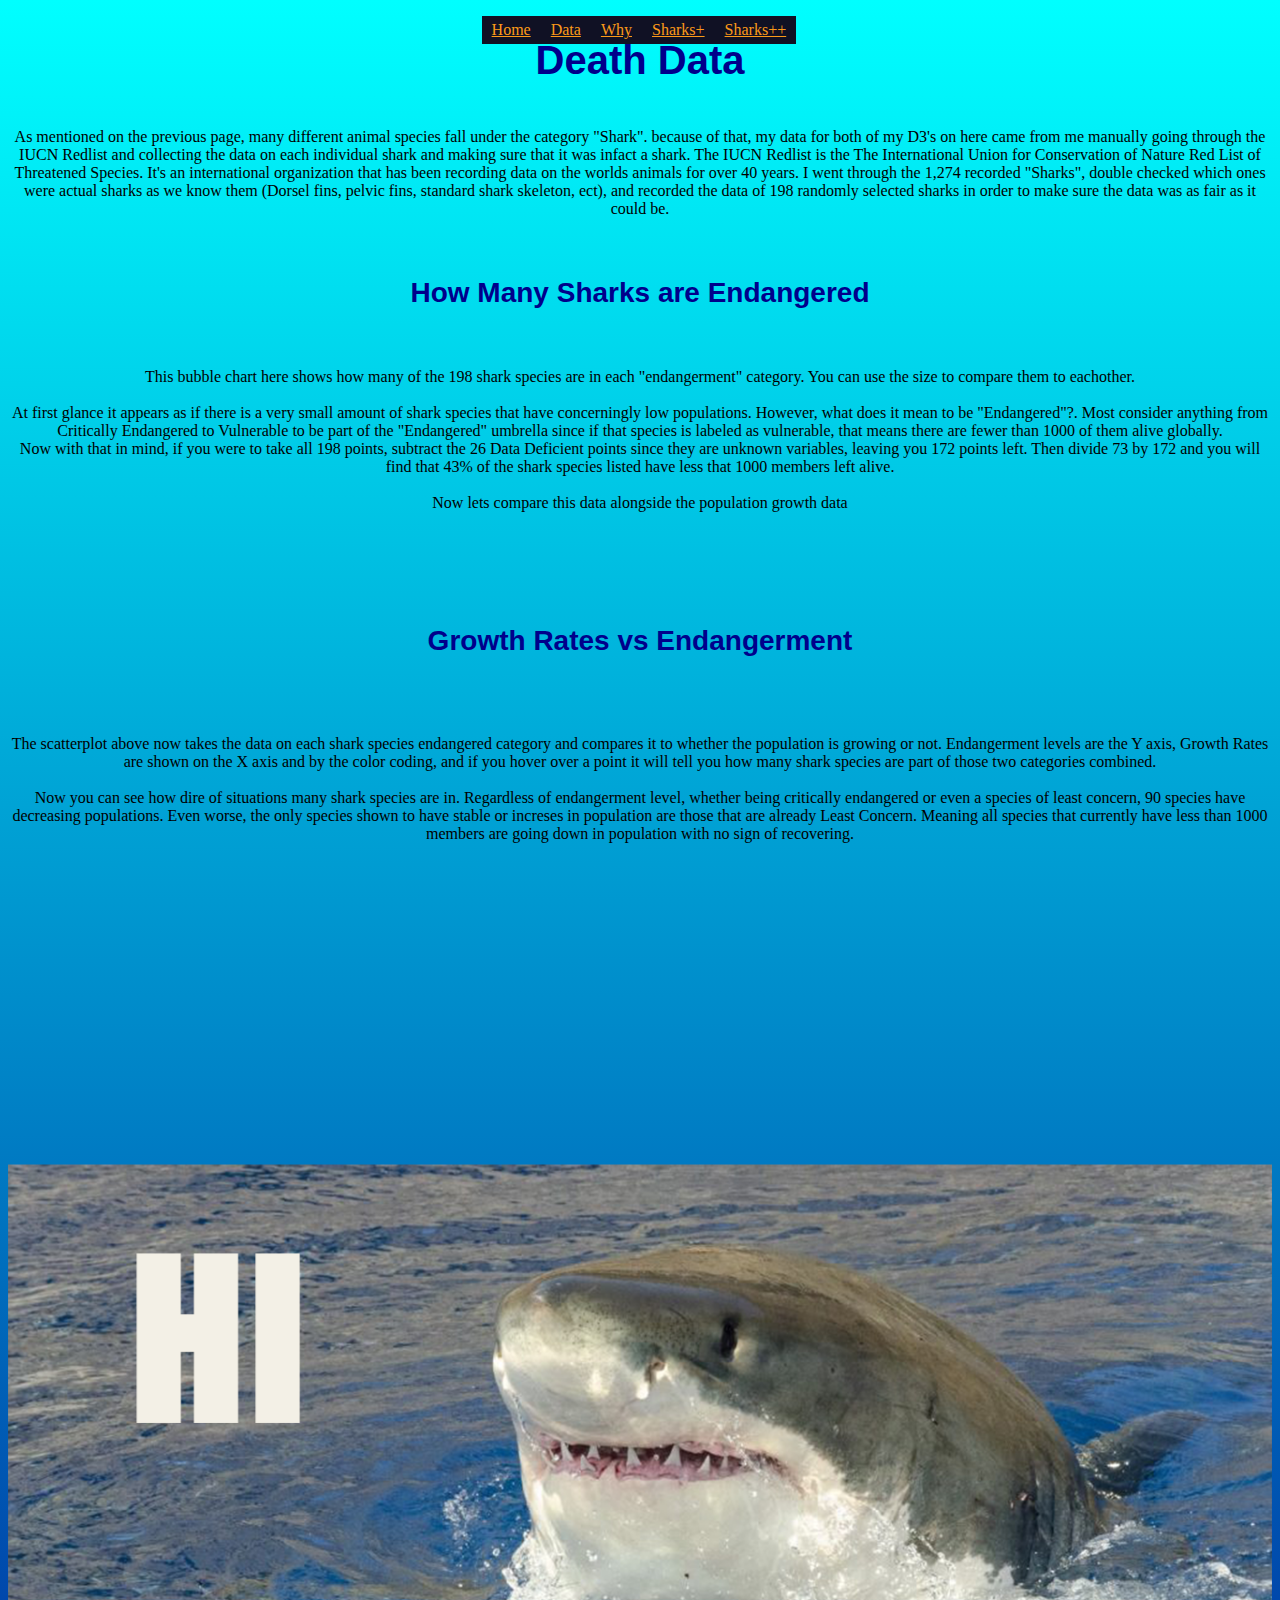
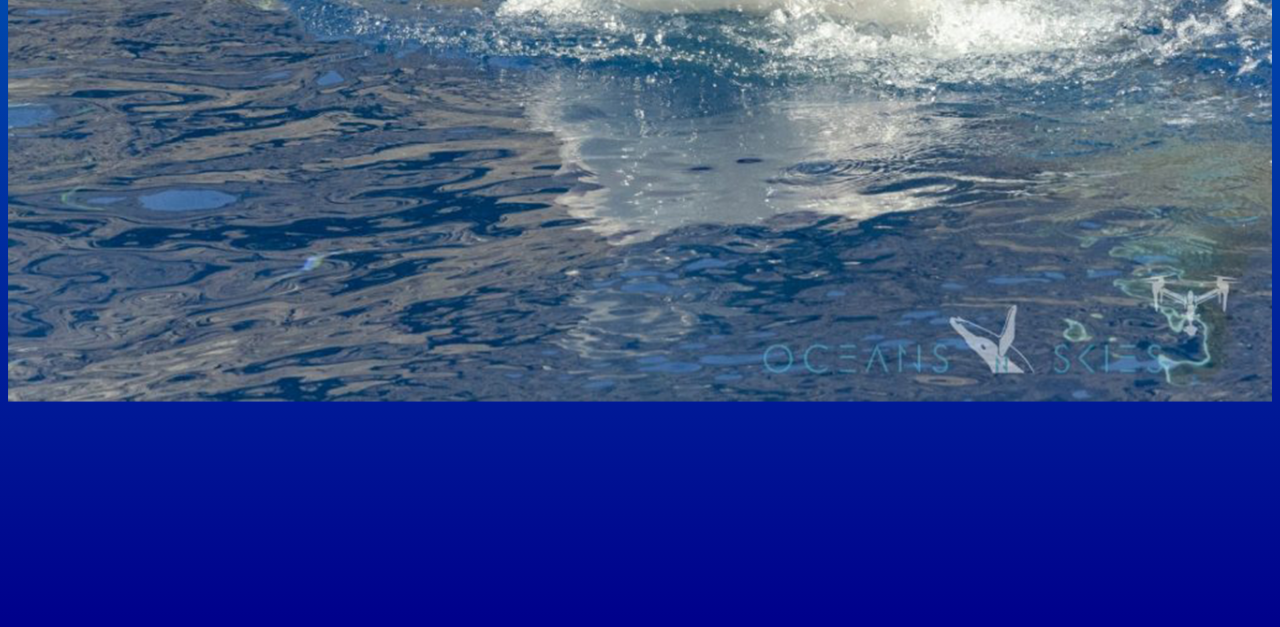
<file: Sharks3.html>
<!doctype html>
<html>
    <head>
        <link href="https://cdn.jsdelivr.net/npm/bootstrap@5.3.1/dist/css/bootstrap.min.css" rel="stylesheet" integrity="sha384-4bw+/aepP/YC94hEpVNVgiZdgIC5+VKNBQNGCHeKRQN+PtmoHDEXuppvnDJzQIu9" crossorigin="anonymous">
        <script src="https://cdn.jsdelivr.net/npm/bootstrap@5.3.1/dist/js/bootstrap.bundle.min.js" integrity="sha384-HwwvtgBNo3bZJJLYd8oVXjrBZt8cqVSpeBNS5n7C8IVInixGAoxmnlMuBnhbgrkm" crossorigin="anonymous"></script>
        <meta name="viewport" content="width=device-width, initial-scale=1.0"> <!--metaname-->

        <link rel="stylesheet" href="https://cdnjs.cloudflare.com/ajax/libs/font-awesome/6.4.2/css/all.min.css"
        integrity="sha512-z3gLpd7yknf1YoNbCzqRKc4qyor8gaKU1qmn+CShxbuBusANI9QpRohGBreCFkKxLhei6S9CQXFEbbKuqLg0DA=="
        crossorigin="anonymous" referrerpolicy="no-referrer" /> <!--awesome font-->

        <link rel="stylesheet" href="style.css">

        <!DOCTYPE html>
            <meta charset="utf-8">

            <!-- Load d3.js -->
            <script src="https://d3js.org/d3.v4.js"></script>

        <!DOCTYPE html>
            <meta charset="utf-8">

            <!-- Load d3.js -->
            <script src="https://d3js.org/d3.v4.js"></script>

            <!-- Color palette -->
            <script src="https://d3js.org/d3-scale-chromatic.v1.min.js"></script>

    </head>
    
    <body>
        <h1><i class="fa-solid fa-clipboard"></i>Death Data<i class="fa-solid fa-clipboard"></i></h1>
        <ul>
            <li><a href="index.html">Home</a></li>
            <li><a href="Sharks3.html">Data</a></li>
            <li><a href="Sharks4.html">Why</a></li>
            <li><a href="Sharks2.html">Sharks+</a></li>
            <li><a href="Sharks5.html">Sharks++</a></li>
        </ul>
        <br>
        <div class='container' id="all">
            <div class='row'>
                <div class='col-md-12'>
                    As mentioned on the previous page, many different animal species fall under the category "Shark". because of that, my data for both of my D3's on here came from me manually going through the IUCN Redlist and collecting the data on each individual shark and making sure that it was infact a shark.
                    The IUCN Redlist is the The International Union for Conservation of Nature Red List of Threatened Species. It's an international organization that has been recording data on the worlds animals for over 40 years. 
                    I went through the 1,274 recorded "Sharks", double checked which ones were actual sharks as we know them (Dorsel fins, pelvic fins, standard shark skeleton, ect), and recorded the data of 198 randomly selected sharks in order to make sure the data was as fair as it could be.
                </div>
            </div>
        </div>
        <br>
        <br>
        <h2>How Many Sharks are Endangered</h2>
        <div id="my_dataviz2">

        <script>

            var margin = {top: 30, right: 30, bottom: 100, left: 80},
                width = 600 - margin.left - margin.right,
                height = 550 - margin.top - margin.bottom;
            
            // append the svg object to the body of the page
            var svg = d3.select("#my_dataviz2")
                .append("svg")
                .attr("width", width + margin.left + margin.right)
                .attr("height", height + margin.top + margin.bottom)
                .append("g")
                .attr("transform",
                        "translate(" + margin.left + "," + margin.top + ")")
            

            let dataS = [
                {
                key: "Critically Endangered",
                Values: 18
                },
                {
                key: "Endangered",
                //Endangered: 
                Values: 26
                },
                {
                key: "Vulnerable",
                //Vulnerable: 
                Values: 29
                },
                {
                key: "Near Threatened",
                //Near_Threatened: 
                Values: 18
                },
                {
                key: "Least Concern",
                //Least_Concerned: 
                Values: 81
                },
                {
                key: "Data Deficient",
                //Data_Deficient: 
                Values: 26
                }

            ];

            // Filter a bit the data -> more than 1 million inhabitants
            dataS = dataS.filter(function(d){ return d.Values>0})
            
            // Color palette for continents?
            var color = d3.scaleOrdinal()
                .domain(["Critically Endangered", "Endangered", "Vulnerable", "Near Threatened", "Least Threatened"])//changed from continents to endangered list stats
                .range(d3.schemePaired); //original was schemeSet1
            
            // Size scale for countries
            var size = d3.scaleLinear()
                .domain([0, 100]) //population ranges (for sharks set the max to 100)
                .range([5,75])  // circle will be between 7 and 55 px wide
            
            // create a tooltip
            var Tooltip = d3.select("#my_dataviz2")
                .append("div")
                .style("font-family", "Fantasy") //no font originally, is now somehow impact
                .style("opacity", 0)
                .attr("class", "tooltip")
                .style("background-color", "white")
                .style("border", "solid")
                .style("border-width", "2px")
                .style("border-radius", "5px")
                .style("padding", "5px")
                
            
            // Three function that change the tooltip when user hover / move / leave a cell
            var mouseover = function(d) {
                Tooltip
                .style("opacity", 1)
            }
            var mousemove = function(d) {
                var xPos = d3.select(this).attr("cx");
                var yPos = d3.select(this).attr("cy");

                Tooltip
                    .html('<u>' + d.key + '</u>' + "<br>" + d.Values + " Sharks")
                    .style("left", (xPos + width / 2 + 10) + "px") // Position the tooltip to the right of the circle
                    .style("top", (yPos + height / 2 - 10) + "px"); // Position the tooltip above the circle
            };
            var mouseleave = function(d) {
                Tooltip
                .style("opacity", 0)
            }
            
            // Initialize the circle: all located at the center of the svg area
            var node = svg.append("g")
                .selectAll("circle")
                .data(dataS)
                .enter()
                .append("circle")
                .attr("class", "node")
                .attr("r", function(d){ return size(d.Values
        )})
                .attr("cx", width / 2)
                .attr("cy", height / 2)
                .style("fill", function(d){ return color(d.region)})
                .style("fill-opacity", 0.8)
                .attr("stroke", "blue") //originally black
                .style("stroke-width", 1)
                .on("mouseover", mouseover) // What to do when hovered
                .on("mousemove", mousemove)
                .on("mouseleave", mouseleave)
                .call(d3.drag() // call specific function when circle is dragged
                    .on("start", dragstarted)
                    .on("drag", dragged)
                    .on("end", dragended));
            
            // Features of the forces applied to the nodes:
            var simulation = d3.forceSimulation()
                .force("center", d3.forceCenter().x(width / 2).y(height / 2)) // Attraction to the center of the svg area
                .force("charge", d3.forceManyBody().strength(.1)) // Nodes are attracted one each other of value is > 0
                .force("collide", d3.forceCollide().strength(2.50).radius(function(d){ return (size(d.Values
        )+3) }).iterations(1)) // Force that avoids circle overlapping, changed from .2
            
            // Apply these forces to the nodes and update their positions.
            // Once the force algorithm is happy with positions ('alpha' value is low enough), simulations will stop.
            simulation
                .nodes(dataS)
                .on("tick", function(d){
                    node
                        .attr("cx", function(d){ return d.x; })
                        .attr("cy", function(d){ return d.y; })
                });
            
            // What happens when a circle is dragged?
            function dragstarted(d) {
                if (!d3.event.active) simulation.alphaTarget(.03).restart();
                d.fx = d.x;
                d.fy = d.y;
            }
            function dragged(d) {
                d.fx = d3.event.x;
                d.fy = d3.event.y;
            }
            function dragended(d) {
                if (!d3.event.active) simulation.alphaTarget(.03);
                d.fx = null;
                d.fy = null;
            }
            
            //})
            
            </script>
            
        </div>
        <br>
        <br>
        <div class='container' id="all">
            <div class='row'>
                <div class='col-md-12'>
                    This bubble chart here shows how many of the 198 shark species are in each "endangerment" category. You can use the size to compare them to eachother.
                </div>
            </div>
        </div>
        <br>
        <div class='container' id="all">
            <div class='row'>
                <div class='col-md-12'>
                    At first glance it appears as if there is a very small amount of shark species that have concerningly low populations. However, what does it mean to be "Endangered"?. Most consider anything from Critically Endangered to Vulnerable to be part of the "Endangered" umbrella since if that species is labeled as vulnerable, that means there are fewer than 1000 of them alive globally.
                </div>
            </div>
        </div>
        <div class='container' id="all">
            <div class='row'>
                <div class='col-md-12'>
                    Now with that in mind, if you were to take all 198 points, subtract the 26 Data Deficient points since they are unknown variables, leaving you 172 points left. Then divide 73 by 172 and you will find that 43% of the shark species listed have less that 1000 members left alive.
                </div>
            </div>
        </div>
        <br>
        <div class='container' id="all">
            <div class='row'>
                <div class='col-md-12'>
                    Now lets compare this data alongside the population growth data
                </div>
            </div>
        </div>
        <br>
        <br>
        <br>
        <br>
        <br>
        <h2>Growth Rates vs Endangerment</h2>
        <br>
        <div id="my_dataviz">

            <script>

            // set the dimensions and margins of the graph
            var margin = {top: 30, right: 30, bottom: 100, left: 150},
                width = 600 - margin.left - margin.right,
                height = 550 - margin.top - margin.bottom;
            
            // append the svg object to the body of the page
            var svg = d3.select("#my_dataviz")
                .append("svg")
                .attr("width", width + margin.left + margin.right)
                .attr("height", height + margin.top + margin.bottom)
                .append("g")
                .attr("transform",
                        "translate(" + margin.left + "," + margin.top + ")")
            
            // Add the grey background that makes ggplot2 famous
            svg
                .append("rect")
                .attr("x",0)
                .attr("y",0)
                .attr("height", height)
                .attr("width", height)
                .style("fill", "#EBEBEB")
            

                let data = [
                    {
                        "Shark": "Whitefin Sharksucker",
                        "Endangerment": "Data Deficient",
                        "Growth Rates": "Undefined"
                    },
                    {
                        "Shark": "Live Sharksucker",
                        "Endangerment": "Least Concern",
                        "Growth Rates": "Stable"
                    },
                    {
                        "Shark": "Tope",
                        "Endangerment": "Critically Endangered",
                        "Growth Rates": "Decreasing"
                    },
                    {
                        "Shark": "Bluntnose Sixgill Shark",
                        "Endangerment": "Near Threatened",
                        "Growth Rates": "Decreasing"
                    },
                    {
                        "Shark": "Nervous Shark",
                        "Endangerment": "Least Concern",
                        "Growth Rates": "Stable"
                    },
                    {
                        "Shark": "Blacktip Reef Shark",
                        "Endangerment": "Vulnerable",
                        "Growth Rates": "Decreasing"
                    },
                    {
                        "Shark": "Portuguese Dogfish",
                        "Endangerment": "Near Threatened",
                        "Growth Rates": "Decreasing"
                    },
                    {
                        "Shark": "Speartooth Shark",
                        "Endangerment": "Vulnerable",
                        "Growth Rates": "Decreasing"
                    },
                    {
                        "Shark": "Megamouth Shark",
                        "Endangerment": "Least Concern",
                        "Growth Rates": "Undefined"
                    },
                    {
                        "Shark": "Creek Whaler",
                        "Endangerment": "Least Concern",
                        "Growth Rates": "Undefined"
                    },
                    {
                        "Shark": "Blacktip Shark",
                        "Endangerment": "Vulnerable",
                        "Growth Rates": "Decreasing"
                    },
                    {
                        "Shark": "Pacific Nurse Shark",
                        "Endangerment": "Endangered",
                        "Growth Rates": "Decreasing"
                    },
                    {
                        "Shark": "Bonnethead Shark",
                        "Endangerment": "Endangered",
                        "Growth Rates": "Decreasing"
                    },
                    {
                        "Shark": "Whitetip Reef Shark",
                        "Endangerment": "Vulnerable",
                        "Growth Rates": "Decreasing"
                    },
                    {
                        "Shark": "Tiger Shark",
                        "Endangerment": "Near Threatened",
                        "Growth Rates": "Decreasing"
                    },
                    {
                        "Shark": "Basking Shark",
                        "Endangerment": "Endangered",
                        "Growth Rates": "Decreasing"
                    },
                    {
                        "Shark": "Grey Reef Shark",
                        "Endangerment": "Endangered",
                        "Growth Rates": "Decreasing"
                    },
                    {
                        "Shark": "Horn Shark",
                        "Endangerment": "Data Deficient",
                        "Growth Rates": "Undefined"
                    },
                    {
                        "Shark": "Northern River Shark",
                        "Endangerment": "Vulnerable",
                        "Growth Rates": "Decreasing"
                    },
                    {
                        "Shark": "Indonesian Angel Shark",
                        "Endangerment": "Critically Endangered",
                        "Growth Rates": "Decreasing"
                    },
                    {
                        "Shark": "Eastern Angel Shark",
                        "Endangerment": "Vulnerable",
                        "Growth Rates": "Decreasing"
                    },
                    {
                        "Shark": "Black Dogfish",
                        "Endangerment": "Least Concern",
                        "Growth Rates": "Stable"
                    },
                    {
                        "Shark": "Velvet Belly Lantern Shark",
                        "Endangerment": "Vulnerable",
                        "Growth Rates": "Decreasing"
                    },
                    {
                        "Shark": "Birdbeak Dogfish",
                        "Endangerment": "Near Threatened",
                        "Growth Rates": "Decreasing"
                    },
                    {
                        "Shark": "Longnose Velvet Dogfish",
                        "Endangerment": "Near Threatened",
                        "Growth Rates": "Decreasing"
                    },
                    {
                        "Shark": "White Shark",
                        "Endangerment": "Vulnerable",
                        "Growth Rates": "Decreasing"
                    },
                    {
                        "Shark": "Zebra Shark",
                        "Endangerment": "Endangered",
                        "Growth Rates": "Decreasing"
                    },
                    {
                        "Shark": "Spiny Dogfish",
                        "Endangerment": "Vulnerable",
                        "Growth Rates": "Decreasing"
                    },
                    {
                        "Shark": "Great Lanternshark",
                        "Endangerment": "Least Concern",
                        "Growth Rates": "Stable"
                    },
                    {
                        "Shark": "Spined Pymy Shark",
                        "Endangerment": "Least Concern",
                        "Growth Rates": "Stable"
                    },
                    {
                        "Shark": "Caribbean Roughshark",
                        "Endangerment": "Least Concern",
                        "Growth Rates": "Stable"
                    },
                    {
                        "Shark": "Galapagos Shark",
                        "Endangerment": "Least Concern",
                        "Growth Rates": "Undefined"
                    },
                    {
                        "Shark": "Graceful Shark",
                        "Endangerment": "Vulnerable",
                        "Growth Rates": "Decreasing"
                    },
                    {
                        "Shark": "Whale Shark",
                        "Endangerment": "Endangered",
                        "Growth Rates": "Decreasing"
                    },
                    {
                        "Shark": "Starry Smoothhound",
                        "Endangerment": "Near Threatened",
                        "Growth Rates": "Decreasing"
                    },
                    {
                        "Shark": "Bull Shark",
                        "Endangerment": "Vulnerable",
                        "Growth Rates": "Decreasing"
                    },
                    {
                        "Shark": "Scalloped Hammerhead",
                        "Endangerment": "Critically Endangered",
                        "Growth Rates": "Decreasing"
                    },
                    {
                        "Shark": "White Ghost Catshark",
                        "Endangerment": "Least Concern",
                        "Growth Rates": "Undefined"
                    },
                    {
                        "Shark": "Spotted Gully Shark",
                        "Endangerment": "Least Concern",
                        "Growth Rates": "Stable"
                    },
                    {
                        "Shark": "Porbeagle",
                        "Endangerment": "Vulnerable",
                        "Growth Rates": "Decreasing"
                    },
                    {
                        "Shark": "Great Hammerhead",
                        "Endangerment": "Critically Endangered",
                        "Growth Rates": "Decreasing"
                    },
                    {
                        "Shark": "Blue Shark",
                        "Endangerment": "Near Threatened",
                        "Growth Rates": "Decreasing"
                    },
                    {
                        "Shark": "Chilean Catshark",
                        "Endangerment": "Least Concern",
                        "Growth Rates": "Undefined"
                    },
                    {
                        "Shark": "Smooth Hammerhead",
                        "Endangerment": "Vulnerable",
                        "Growth Rates": "Decreasing"
                    },
                    {
                        "Shark": "Caribbean Reef Shark",
                        "Endangerment": "Endangered",
                        "Growth Rates": "Decreasing"
                    },
                    {
                        "Shark": "Iceland Catshark",
                        "Endangerment": "Least Concern",
                        "Growth Rates": "Stable"
                    },
                    {
                        "Shark": "Blackmouth Catshark",
                        "Endangerment": "Least Concern",
                        "Growth Rates": "Stable"
                    },
                    {
                        "Shark": "Greenland Shark",
                        "Endangerment": "Vulnerable",
                        "Growth Rates": "Decreasing"
                    },
                    {
                        "Shark": "Pyjama Shark",
                        "Endangerment": "Least Concern",
                        "Growth Rates": "Increasing"
                    },
                    {
                        "Shark": "Nursehound",
                        "Endangerment": "Vulnerable",
                        "Growth Rates": "Decreasing"
                    },
                    {
                        "Shark": "Mouse Catshark",
                        "Endangerment": "Least Concern",
                        "Growth Rates": "Stable"
                    },
                    {
                        "Shark": "Sand Tiger Shark",
                        "Endangerment": "Critically Endangered",
                        "Growth Rates": "Decreasing"
                    },
                    {
                        "Shark": "Fleshynose Catshark",
                        "Endangerment": "Least Concern",
                        "Growth Rates": "Undefined"
                    },
                    {
                        "Shark": "Angular Roughshark",
                        "Endangerment": "Endangered",
                        "Growth Rates": "Decreasing"
                    },
                    {
                        "Shark": "Broadnose Sevengill Shark",
                        "Endangerment": "Vulnerable",
                        "Growth Rates": "Decreasing"
                    },
                    {
                        "Shark": "Atlantic Sixgill Shark",
                        "Endangerment": "Least Concern",
                        "Growth Rates": "Stable"
                    },
                    {
                        "Shark": "Sharpnose Sevengill Shark",
                        "Endangerment": "Near Threatened",
                        "Growth Rates": "Decreasing"
                    },
                    {
                        "Shark": "Whitespotted Bullhead Shark",
                        "Endangerment": "Data Deficient",
                        "Growth Rates": "Undefined"
                    },
                    {
                        "Shark": "Bigeyed Sixgill Shark",
                        "Endangerment": "Near Threatened",
                        "Growth Rates": "Decreasing"
                    },
                    {
                        "Shark": "Southern African Frilled Shark",
                        "Endangerment": "Least Concern",
                        "Growth Rates": "Stable"
                    },
                    {
                        "Shark": "Japanese Bullhead Shark",
                        "Endangerment": "Least Concern",
                        "Growth Rates": "Stable"
                    },
                    {
                        "Shark": "Mexican Horn Shark",
                        "Endangerment": "Least Concern",
                        "Growth Rates": "Stable"
                    },
                    {
                        "Shark": "Port jackson Shark",
                        "Endangerment": "Least Concern",
                        "Growth Rates": "Stable"
                    },
                    {
                        "Shark": "African Dwarf Sawshark",
                        "Endangerment": "Least Concern",
                        "Growth Rates": "Stable"
                    },
                    {
                        "Shark": "Frilled Shark",
                        "Endangerment": "Least Concern",
                        "Growth Rates": "Undefined"
                    },
                    {
                        "Shark": "Borneo Shark",
                        "Endangerment": "Critically Endangered",
                        "Growth Rates": "Decreasing"
                    },
                    {
                        "Shark": "Blackmouth Lanternshark",
                        "Endangerment": "Least Concern",
                        "Growth Rates": "Undefined"
                    },
                    {
                        "Shark": "Brown Lanternshark",
                        "Endangerment": "Data Deficient",
                        "Growth Rates": "Undefined"
                    },
                    {
                        "Shark": "Whitetail Dogfish",
                        "Endangerment": "Data Deficient",
                        "Growth Rates": "Undefined"
                    },
                    {
                        "Shark": "Marsha's Lanternshark",
                        "Endangerment": "Least Concern",
                        "Growth Rates": "Stable"
                    },
                    {
                        "Shark": "Lined Lanternshark",
                        "Endangerment": "Least Concern",
                        "Growth Rates": "Stable"
                    },
                    {
                        "Shark": "Whitecheek Lantern Shark",
                        "Endangerment": "Least Concern",
                        "Growth Rates": "Undefined"
                    },
                    {
                        "Shark": "Blacknose Shark",
                        "Endangerment": "Endangered",
                        "Growth Rates": "Decreasing"
                    },
                    {
                        "Shark": "Pacific Smalltail Shark",
                        "Endangerment": "Critically Endangered",
                        "Growth Rates": "Decreasing"
                    },
                    {
                        "Shark": "Sherwoods Dogfish",
                        "Endangerment": "Data Deficient",
                        "Growth Rates": "Undefined"
                    },
                    {
                        "Shark": "Densescale Lantern Shark",
                        "Endangerment": "Least Concern",
                        "Growth Rates": "Stable"
                    },
                    {
                        "Shark": "Oman Bullhead Shark",
                        "Endangerment": "Data Deficient",
                        "Growth Rates": "Decreasing"
                    },
                    {
                        "Shark": "Crested Horn Shark",
                        "Endangerment": "Least Concern",
                        "Growth Rates": "Undefined"
                    },
                    {
                        "Shark": "Blurred Lantern Shark",
                        "Endangerment": "Least Concern",
                        "Growth Rates": "Stable"
                    },
                    {
                        "Shark": "Rasptooth Dogfish",
                        "Endangerment": "Least Concern",
                        "Growth Rates": "Stable"
                    },
                    {
                        "Shark": "Sparsetooth Dogfish",
                        "Endangerment": "Least Concern",
                        "Growth Rates": "Stable"
                    },
                    {
                        "Shark": "Green Lantern Shark",
                        "Endangerment": "Least Concern",
                        "Growth Rates": "Increasing"
                    },
                    {
                        "Shark": "Broadnose Lantern Shark",
                        "Endangerment": "Least Concern",
                        "Growth Rates": "Stable"
                    },
                    {
                        "Shark": "Hawaiian Lantern Shark",
                        "Endangerment": "Least Concern",
                        "Growth Rates": "Stable"
                    },
                    {
                        "Shark": "Galapagos Bullhead Shark",
                        "Endangerment": "Least Concern",
                        "Growth Rates": "Stable"
                    },
                    {
                        "Shark": "Fatspine Spurdog",
                        "Endangerment": "Least Concern",
                        "Growth Rates": "Undefined"
                    },
                    {
                        "Shark": "Phillipine Spurdog",
                        "Endangerment": "Vulnerable",
                        "Growth Rates": "Decreasing"
                    },
                    {
                        "Shark": "Sandbar Shark",
                        "Endangerment": "Endangered",
                        "Growth Rates": "Decreasing"
                    },
                    {
                        "Shark": "Pocket Shark",
                        "Endangerment": "Least Concern",
                        "Growth Rates": "Stable"
                    },
                    {
                        "Shark": "West Indian Lantern Shark",
                        "Endangerment": "Least Concern",
                        "Growth Rates": "Stable"
                    },
                    {
                        "Shark": "Smiths Spurdog",
                        "Endangerment": "Least Concern",
                        "Growth Rates": "Stable"
                    },
                    {
                        "Shark": "Dusky Shark",
                        "Endangerment": "Endangered",
                        "Growth Rates": "Decreasing"
                    },
                    {
                        "Shark": "Combtooth Lantern Shark",
                        "Endangerment": "Least Concern",
                        "Growth Rates": "Stable"
                    },
                    {
                        "Shark": "Indonesian Whaler Shark",
                        "Endangerment": "Vulnerable",
                        "Growth Rates": "Decreasing"
                    },
                    {
                        "Shark": "Pink Lantern Shark",
                        "Endangerment": "Least Concern",
                        "Growth Rates": "Undefined"
                    },
                    {
                        "Shark": "Barries Lantern Shark",
                        "Endangerment": "Least Concern",
                        "Growth Rates": "Stable"
                    },
                    {
                        "Shark": "Humans Whaler Shark",
                        "Endangerment": "Data Deficient",
                        "Growth Rates": "Undefined"
                    },
                    {
                        "Shark": "Lailas Lantern Shark",
                        "Endangerment": "Data Deficient",
                        "Growth Rates": "Undefined"
                    },
                    {
                        "Shark": "Ninja Lantern Shark",
                        "Endangerment": "Least Concern",
                        "Growth Rates": "Stable"
                    },
                    {
                        "Shark": "Dwarf Lantern Shark",
                        "Endangerment": "Least Concern",
                        "Growth Rates": "Stable"
                    },
                    {
                        "Shark": "Lemon Shark",
                        "Endangerment": "Vulnerable",
                        "Growth Rates": "Decreasing"
                    },
                    {
                        "Shark": "Blind Shark",
                        "Endangerment": "Least Concern",
                        "Growth Rates": "Undefined"
                    },
                    {
                        "Shark": "Prickly Shark",
                        "Endangerment": "Data Deficient",
                        "Growth Rates": "Undefined"
                    },
                    {
                        "Shark": "Short-tailed Lantern Shark",
                        "Endangerment": "Data Deficient",
                        "Growth Rates": "Undefined"
                    },
                    {
                        "Shark": "Black-tailed Spurdog",
                        "Endangerment": "Data Deficient",
                        "Growth Rates": "Undefined"
                    },
                    {
                        "Shark": "Highfin Dogfish",
                        "Endangerment": "Near Threatened",
                        "Growth Rates": "Decreasing"
                    },
                    {
                        "Shark": "Pondicherry Shark",
                        "Endangerment": "Critically Endangered",
                        "Growth Rates": "Undefined"
                    },
                    {
                        "Shark": "Genies Dogfish",
                        "Endangerment": "Least Concern",
                        "Growth Rates": "Decreasing"
                    },
                    {
                        "Shark": "Spadenose Shark",
                        "Endangerment": "Near Threatened",
                        "Growth Rates": "Decreasing"
                    },
                    {
                        "Shark": "Edmunds Spurdog",
                        "Endangerment": "Near Threatened",
                        "Growth Rates": "Decreasing"
                    },
                    {
                        "Shark": "Shortnose Spurdog",
                        "Endangerment": "Least Concern",
                        "Growth Rates": "Increasing"
                    },
                    {
                        "Shark": "Seychelles Spurdog",
                        "Endangerment": "Least Concern",
                        "Growth Rates": "Stable"
                    },
                    {
                        "Shark": "Bighead Spurdog",
                        "Endangerment": "Data Deficient",
                        "Growth Rates": "Undefined"
                    },
                    {
                        "Shark": "Shortfin Smooth Lantern Shark",
                        "Endangerment": "Least Concern",
                        "Growth Rates": "Stable"
                    },
                    {
                        "Shark": "Ganges Shark",
                        "Endangerment": "Critically Endangered",
                        "Growth Rates": "Decreasing"
                    },
                    {
                        "Shark": "Silky Shark",
                        "Endangerment": "Vulnerable",
                        "Growth Rates": "Decreasing"
                    },
                    {
                        "Shark": "Roughskin Dogfish",
                        "Endangerment": "Vulnerable",
                        "Growth Rates": "Undefined"
                    },
                    {
                        "Shark": "Southern Mandarin Shark",
                        "Endangerment": "Data Deficient",
                        "Growth Rates": "Undefined"
                    },
                    {
                        "Shark": "Eastern Highfin Spurdog",
                        "Endangerment": "Least Concern",
                        "Growth Rates": "Undefined"
                    },
                    {
                        "Shark": "Copper Shark",
                        "Endangerment": "Vulnerable",
                        "Growth Rates": "Decreasing"
                    },
                    {
                        "Shark": "Vari's Angel Shark",
                        "Endangerment": "Least Concern",
                        "Growth Rates": "Stable"
                    },
                    {
                        "Shark": "Carolina Hammerhead",
                        "Endangerment": "Data Deficient",
                        "Growth Rates": "Undefined"
                    },
                    {
                        "Shark": "Indonesian Shortnose Spurdog",
                        "Endangerment": "Vulnerable",
                        "Growth Rates": "Decreasing"
                    },
                    {
                        "Shark": "Malagasi Skinny Spurdog",
                        "Endangerment": "Data Deficient",
                        "Growth Rates": "Undefined"
                    },
                    {
                        "Shark": "Brazilian Whitetail Dogfish",
                        "Endangerment": "Data Deficient",
                        "Growth Rates": "Undefined"
                    },
                    {
                        "Shark": "Atlantic Lobefin Dogfish",
                        "Endangerment": "Data Deficient",
                        "Growth Rates": "Undefined"
                    },
                    {
                        "Shark": "Thorny Lantern Shark",
                        "Endangerment": "Least Concern",
                        "Growth Rates": "Stable"
                    },
                    {
                        "Shark": "Smalleye Lantern Shark",
                        "Endangerment": "Least Concern",
                        "Growth Rates": "Stable"
                    },
                    {
                        "Shark": "Azores Dogfish",
                        "Endangerment": "Data Deficient",
                        "Growth Rates": "Undefined"
                    },
                    {
                        "Shark": "Sculpted Lantern Shark",
                        "Endangerment": "Least Concern",
                        "Growth Rates": "Stable"
                    },
                    {
                        "Shark": "Pygmy Lantern Shark",
                        "Endangerment": "Least Concern",
                        "Growth Rates": "Undefined"
                    },
                    {
                        "Shark": "Traveller Lantern Shark",
                        "Endangerment": "Least Concern",
                        "Growth Rates": "Undefined"
                    },
                    {
                        "Shark": "Papuan Lantern Shark",
                        "Endangerment": "Least Concern",
                        "Growth Rates": "Stable"
                    },
                    {
                        "Shark": "New Spadenose Shark",
                        "Endangerment": "Near Threatened",
                        "Growth Rates": "Decreasing"
                    },
                    {
                        "Shark": "False Pygmy Shark",
                        "Endangerment": "Least Concern",
                        "Growth Rates": "Undefined"
                    },
                    {
                        "Shark": "Night Shark",
                        "Endangerment": "Endangered",
                        "Growth Rates": "Decreasing"
                    },
                    {
                        "Shark": "Greeneye Spurdog",
                        "Endangerment": "Endangered",
                        "Growth Rates": "Decreasing"
                    },
                    {
                        "Shark": "Western Humpback Dogfish",
                        "Endangerment": "Data Deficient",
                        "Growth Rates": "Undefined"
                    },
                    {
                        "Shark": "Western Highfin Spurdog",
                        "Endangerment": "Data Deficient",
                        "Growth Rates": "Undefined"
                    },
                    {
                        "Shark": "Lost Shark",
                        "Endangerment": "Critically Endangered",
                        "Growth Rates": "Undefined"
                    },
                    {
                        "Shark": "Atlantic Sharpnose Shark",
                        "Endangerment": "Least Concern",
                        "Growth Rates": "Increasing"
                    },
                    {
                        "Shark": "Shorttail Nurse Shark",
                        "Endangerment": "Critically Endangered",
                        "Growth Rates": "Decreasing"
                    },
                    {
                        "Shark": "Seychelles Gulper Shark",
                        "Endangerment": "Least Concern",
                        "Growth Rates": "Stable"
                    },
                    {
                        "Shark": "Splendid Lantern Shark",
                        "Endangerment": "Least Concern",
                        "Growth Rates": "Stable"
                    },
                    {
                        "Shark": "Oceanic Whitetip Shark",
                        "Endangerment": "Critically Endangered",
                        "Growth Rates": "Decreasing"
                    },
                    {
                        "Shark": "Lesser Sand Shark",
                        "Endangerment": "Vulnerable",
                        "Growth Rates": "Decreasing"
                    },
                    {
                        "Shark": "Blackbelly Lantern Shark",
                        "Endangerment": "Least Concern",
                        "Growth Rates": "Undefined"
                    },
                    {
                        "Shark": "Australian Blackspot Shark",
                        "Endangerment": "Least Concern",
                        "Growth Rates": "Undefined"
                    },
                    {
                        "Shark": "Slendertail Lantern Shark",
                        "Endangerment": "Data Deficient",
                        "Growth Rates": "Undefined"
                    },
                    {
                        "Shark": "Eastern Longnose Spurdog",
                        "Endangerment": "Near Threatened",
                        "Growth Rates": "Decreasing"
                    },
                    {
                        "Shark": "Western Longnose Spurdog",
                        "Endangerment": "Near Threatened",
                        "Growth Rates": "Decreasing"
                    },
                    {
                        "Shark": "Kermadec Spiny Dogfish",
                        "Endangerment": "Least Concern",
                        "Growth Rates": "Undefined"
                    },
                    {
                        "Shark": "Taiwan Angelshark",
                        "Endangerment": "Endangered",
                        "Growth Rates": "Decreasing"
                    },
                    {
                        "Shark": "Ocellated Angelshark",
                        "Endangerment": "Endangered",
                        "Growth Rates": "Decreasing"
                    },
                    {
                        "Shark": "Blackfin Gulper Shark",
                        "Endangerment": "Endangered",
                        "Growth Rates": "Decreasing"
                    },
                    {
                        "Shark": "Longfin Gulper Shark",
                        "Endangerment": "Endangered",
                        "Growth Rates": "Decreasing"
                    },
                    {
                        "Shark": "Hooktooth Shark",
                        "Endangerment": "Vulnerable",
                        "Growth Rates": "Decreasing"
                    },
                    {
                        "Shark": "Mandarin Shark",
                        "Endangerment": "Least Concern",
                        "Growth Rates": "Stable"
                    },
                    {
                        "Shark": "Cylindrical Lantern Shark",
                        "Endangerment": "Least Concern",
                        "Growth Rates": "Stable"
                    },
                    {
                        "Shark": "Taiwan Spurdog",
                        "Endangerment": "Endangered",
                        "Growth Rates": "Decreasing"
                    },
                    {
                        "Shark": "Bartail Spurdog",
                        "Endangerment": "Least Concern",
                        "Growth Rates": "Undefined"
                    },
                    {
                        "Shark": "Baret'z Dogfish",
                        "Endangerment": "Near Threatened",
                        "Growth Rates": "Decreasing"
                    },
                    {
                        "Shark": "Hawaiian Spurdog",
                        "Endangerment": "Least Concern",
                        "Growth Rates": "Stable"
                    },
                    {
                        "Shark": "Whitetip Weasel Shark",
                        "Endangerment": "Vulnerable",
                        "Growth Rates": "Decreasing"
                    },
                    {
                        "Shark": "Cailliet's Angelshark",
                        "Endangerment": "Data Deficient",
                        "Growth Rates": "Undefined"
                    },
                    {
                        "Shark": "Australian Blacktip Shark",
                        "Endangerment": "Least Concern",
                        "Growth Rates": "Stable"
                    },
                    {
                        "Shark": "Australian Sharpnose Shark",
                        "Endangerment": "Least Concern",
                        "Growth Rates": "Undefined"
                    },
                    {
                        "Shark": "Northeastern Brazillian Dogfish",
                        "Endangerment": "Data Deficient",
                        "Growth Rates": "Undefined"
                    },
                    {
                        "Shark": "Japanese Spurdog",
                        "Endangerment": "Endangered",
                        "Growth Rates": "Decreasing"
                    },
                    {
                        "Shark": "Daggernose Shark",
                        "Endangerment": "Critically Endangered",
                        "Growth Rates": "Decreasing"
                    },
                    {
                        "Shark": "Viper Dogfish",
                        "Endangerment": "Least Concern",
                        "Growth Rates": "Stable"
                    },
                    {
                        "Shark": "Western Angelshark",
                        "Endangerment": "Least Concern",
                        "Growth Rates": "Undefined"
                    },
                    {
                        "Shark": "Australian Angelshark",
                        "Endangerment": "Least Concern",
                        "Growth Rates": "Stable"
                    },
                    {
                        "Shark": "Ornate Angel Shark",
                        "Endangerment": "Least Concern",
                        "Growth Rates": "Stable"
                    },
                    {
                        "Shark": "Longfin Mako",
                        "Endangerment": "Endangered",
                        "Growth Rates": "Decreasing"
                    },
                    {
                        "Shark": "Longnose Spurdog",
                        "Endangerment": "Data Deficient",
                        "Growth Rates": "Undefined"
                    },
                    {
                        "Shark": "Largetooth Sawfish",
                        "Endangerment": "Critically Endangered",
                        "Growth Rates": "Decreasing"
                    },
                    {
                        "Shark": "Sickelfin Weasel Shark",
                        "Endangerment": "Vulnerable",
                        "Growth Rates": "Decreasing"
                    },
                    {
                        "Shark": "Whitenose Shark",
                        "Endangerment": "Endangered",
                        "Growth Rates": "Decreasing"
                    },
                    {
                        "Shark": "African Longnose Spurdog",
                        "Endangerment": "Least Concern",
                        "Growth Rates": "Stable"
                    },
                    {
                        "Shark": "Western Gulper Shark",
                        "Endangerment": "Data Deficient",
                        "Growth Rates": "Undefined"
                    },
                    {
                        "Shark": "Australian Weasel Shark",
                        "Endangerment": "Least Concern",
                        "Growth Rates": "Undefined"
                    },
                    {
                        "Shark": "Smalleye Pygmy Shark",
                        "Endangerment": "Least Concern",
                        "Growth Rates": "Undefined"
                    },
                    {
                        "Shark": "Tailspot Lanternshark",
                        "Endangerment": "Least Concern",
                        "Growth Rates": "Undefined"
                    },
                    {
                        "Shark": "Chilean Angel Shark",
                        "Endangerment": "Critically Endangered",
                        "Growth Rates": "Decreasing"
                    },
                    {
                        "Shark": "American Pocket Shark",
                        "Endangerment": "Least Concern",
                        "Growth Rates": "Stable"
                    },
                    {
                        "Shark": "African Gulper Shark",
                        "Endangerment": "Endangered",
                        "Growth Rates": "Decreasing"
                    },
                    {
                        "Shark": "Great White Shark",
                        "Endangerment": "Vulnerable",
                        "Growth Rates": "Decreasing"
                    },
                    {
                        "Shark": "Bonnethead Shark",
                        "Endangerment": "Endangered",
                        "Growth Rates": "Decreasing"
                    },
                    {
                        "Shark": "Winghead Shark",
                        "Endangerment": "Endangered",
                        "Growth Rates": "Decreasing"
                    },
                    {
                        "Shark": "Scoophead Shark",
                        "Endangerment": "Critically Endangered",
                        "Growth Rates": "Decreasing"
                    },
                    {
                        "Shark": "Scalloped Bonnethead",
                        "Endangerment": "Critically Endangered",
                        "Growth Rates": "Decreasing"
                    },
                    {
                        "Shark": "Smalleye Hammerhead",
                        "Endangerment": "Critically Endangered",
                        "Growth Rates": "Decreasing"
                    },
                    {
                        "Shark": "Silvertip Shark",
                        "Endangerment": "Vulnerable",
                        "Growth Rates": "Decreasing"
                    },
                    {
                        "Shark": "Bramble Shark",
                        "Endangerment": "Endangered",
                        "Growth Rates": "Decreasing"
                    },
                    {
                        "Shark": "Bluntnose Spurdog",
                        "Endangerment": "Near Threatened",
                        "Growth Rates": "Decreasing"
                    },
                    {
                        "Shark": "Spottail Shark",
                        "Endangerment": "Near Threatened",
                        "Growth Rates": "Decreasing"
                    },
                    {
                        "Shark": "Little Gulper Shark",
                        "Endangerment": "Endangered",
                        "Growth Rates": "Decreasing"
                    }

                ]
            
                // Add X axis
            var x = d3.scaleBand().domain(["Undefined", "Decreasing", "Stable", "Increasing"]).range([0, width]).padding(0.1);

            svg
            .append("g")
            .attr("transform", "translate(0," + height + ")")
            .call(d3.axisBottom(x).tickSize(-height * 1.3).ticks(4))
            .selectAll("text")
            .style("text-anchor", "end")
            .attr("transform", "rotate(-45)")
            .attr("dx", "-.8em")
            .style("fill", "White")
            .attr("dy", ".15em");

            // Add Y axis
            var y = d3.scaleBand()
            .domain([
                "Critically Endangered",
                "Endangered",
                "Vulnerable",
                "Near Threatened",
                "Least Concern",
                "Data Deficient"
            ])
            .range([height, 0])
            .padding(0.1);
            
            svg
            .append("g")
            .call(d3.axisLeft(y).tickSize(-width * 1.3).ticks(6))
            .selectAll("text")
            .style("text-anchor", "end")
            .style("fill", "White");

                // Customization
                svg.selectAll(".tick line").attr("stroke", "white")
            
                // Add X axis label:
            svg
                .append("text")
                .attr("text-anchor", "middle")
                .attr("x", width / 2)
                .attr("y", height + margin.top + 40)
                .style("font-family", "Fantasy")
                .style("fill", "White")
                .text("Growth Rates");
                

            // Y axis label:
            svg
                .append("text")
                .attr("text-anchor", "middle")
                .attr("transform", "rotate(-90)")
                .attr("y", -margin.left + 50)
                .attr("x", -height / 2)
                .style("font-family", "Fantasy")
                .style("fill", "white")
                .text("Endangerment");

                // Color scale: give me a specie name, I return a color
                var color = d3.scaleOrdinal()
                .domain(["Undefined", "Decreasing", "Stable", "Increasing"])
                .range(["#5B5B5B", "#E52400", "#F4BB00", "#4EB500"]);

                // Count the number of data points at each position
                var dataCounts = {};
                data.forEach(function (d) {
                    var positionKey = d["Growth Rates"] + "_" + d["Endangerment"];
                    dataCounts[positionKey] = (dataCounts[positionKey] || 0) + 1;
                });

                //new shit below
                    // Add a tooltip div. Here I define the general feature of the tooltip: stuff that do not depend on the data point.
            // Its opacity is set to 0: we don't see it by default.
            var tooltip = d3.select("#my_dataviz")
                .append("div")
                .style("opacity", 0)
                .attr("class", "tooltip")
                .style("font-family", "Fantasy")
                .style("background-color", "white")
                .style("border", "solid")
                .style("border-width", "2px")
                .style("border-radius", "5px")
                .style("padding", "2px")
                .style("position", "absolute");

            // A function that change this tooltip when the user hovers over a point.
                // Its opacity is set to 1: we can now see it. Plus it sets the text and position of the tooltip depending on the data point (d)
                var mouseover = function (d) {
                    var positionKey = d["Growth Rates"] + "_" + d["Endangerment"];
                    var count = dataCounts[positionKey];
                    tooltip
                        .style("opacity", 1)
                        .html("Sharks in these categories: " + count)
                };

                var mousemove = function (d) {
                    tooltip
                        .style("left", (d3.event.pageX + 10) + "px") // Adjust the offset as needed
                        .style("top", (d3.event.pageY - 10) + "px"); // Adjust the offset as needed
                };

            // A function that changes this tooltip when the user leaves a point: just need to set opacity to 0 again
                var mouseleave = function (d) {
                    tooltip
                        .transition()
                        .duration(200)
                        .style("opacity", 0)
                };
                //new shit above

                // Add dots
            svg.append('g')
                .selectAll("dot")
                .data(data)
                .enter()
                .append("circle")
                .attr("cx", function (d) {
                    return x(d["Growth Rates"]) + x.bandwidth() / 2;
                })
                .attr("cy", function (d) {
                    return y(d["Endangerment"]) + y.bandwidth() / 2;
                })
                .attr("r", 7)
                .style("fill", function (d) {
                    return color(d["Growth Rates"]);
                })
                .style("fill-opacity", 0.2) // Set the fill-opacity to control transparency
                .on("mouseover", mouseover)
                .on("mousemove", mousemove)
                .on("mouseleave", mouseleave);

            </script>
        </div>
        <br>
        <br>
        <div class='container' id="all">
            <div class='row'>
                <div class='col-md-12'>
                    The scatterplot above now takes the data on each shark species endangered category and compares it to whether the population is growing or not. Endangerment levels are the Y axis, Growth Rates are shown on the X axis and by the color coding, and if you hover over a point it will tell you how many shark species are part of those two categories combined.
                </div>
            </div>
        </div>
        <br>
        <div class='container' id="all">
            <div class='row'>
                <div class='col-md-12'>
                    Now you can see how dire of situations many shark species are in. Regardless of endangerment level, whether being critically endangered or even a species of least concern, 90 species have decreasing populations. Even worse, the only species shown to have stable or increses in population are those that are already Least Concern. Meaning all species that currently have less than 1000 members are going down in population with no sign of recovering.
                </div>
            </div>
        </div>
        <br>
        <br>
        <br>
        <br>
        <br>
        <br>
        <img src="SHi2.png" class="Sharkhi" alt="">
    </body>
</html>
</file>
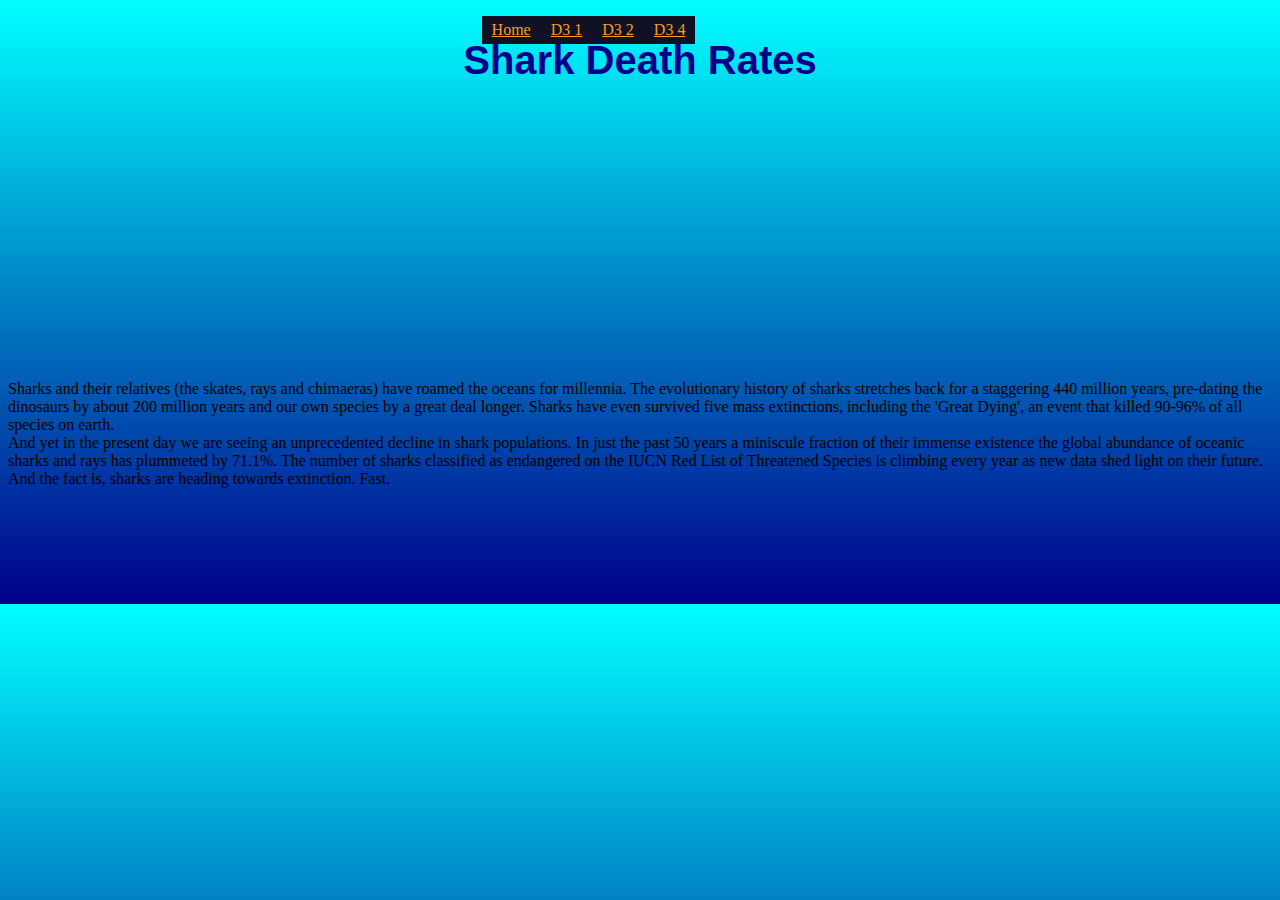
<file: Sharks4 (2).html>
<!doctype html>
<html>
    <head>
        <link href="https://cdn.jsdelivr.net/npm/bootstrap@5.3.1/dist/css/bootstrap.min.css" rel="stylesheet" integrity="sha384-4bw+/aepP/YC94hEpVNVgiZdgIC5+VKNBQNGCHeKRQN+PtmoHDEXuppvnDJzQIu9" crossorigin="anonymous">
        <script src="https://cdn.jsdelivr.net/npm/bootstrap@5.3.1/dist/js/bootstrap.bundle.min.js" integrity="sha384-HwwvtgBNo3bZJJLYd8oVXjrBZt8cqVSpeBNS5n7C8IVInixGAoxmnlMuBnhbgrkm" crossorigin="anonymous"></script>
        <meta name="viewport" content="width=device-width, initial-scale=1.0"> <!--metaname-->

        <link rel="stylesheet" href="https://cdnjs.cloudflare.com/ajax/libs/font-awesome/6.4.2/css/all.min.css"
        integrity="sha512-z3gLpd7yknf1YoNbCzqRKc4qyor8gaKU1qmn+CShxbuBusANI9QpRohGBreCFkKxLhei6S9CQXFEbbKuqLg0DA=="
        crossorigin="anonymous" referrerpolicy="no-referrer" /> <!--awesome font-->

        <!DOCTYPE html>
            <meta charset="utf-8">

            <!-- Load d3.js -->
            <script src="https://d3js.org/d3.v4.js"></script>

            <!-- Color palette -->
            <script src="https://d3js.org/d3-scale-chromatic.v1.min.js"></script>

        <link rel="stylesheet" href="style.css">

    </head>
    
    <body>
        <h1 style="text-align:center;">Shark Death Rates</h1>
        
        <ul>
            <li><a href="Sharks.html">Home</a></li>
            <li><a href="Sharks2.html">D3 1</a></li>
            <li><a href="Sharks3.html">D3 2</a></li>
            <li><a href="Sharks4.html">D3 4</a></li>
        </ul>
        <br>
        <br>
        <br>
        <br>
        <br>
        <br>
        <div id="my_dataviz">

        <script>

            // set the dimensions and margins of the graph
            var width = 1225 //original dimensions 460
            var height = 600 //original dimensions 460
            
            // append the svg object to the body of the page
            var svg = d3.select("#my_dataviz")
            .append("svg")
                .attr("width", width)
                .attr("height", height)
            

            let dataS = [
                {
                key: "Critically Endangered",
                Values: 18
                },
                {
                key: "Endangered",
                //Endangered: 
                Values: 26
                },
                {
                key: "Vulnerable",
                //Vulnerable: 
                Values: 29
                },
                {
                key: "Near Threatened",
                //Near_Threatened: 
                Values: 18
                },
                {
                key: "Least Concern",
                //Least_Concerned: 
                Values: 81
                },
                {
                key: "Data Deficient",
                //Data_Deficient: 
                Values: 26
                }

            ];

            // Filter a bit the data -> more than 1 million inhabitants
            dataS = dataS.filter(function(d){ return d.Values>0})
            
            // Color palette for continents?
            var color = d3.scaleOrdinal()
                .domain(["Critically Endangered", "Endangered", "Vulnerable", "Near Threatened", "Least Threatened"])//changed from continents to endangered list stats
                .range(d3.schemePaired); //original was schemeSet1
            
            // Size scale for countries
            var size = d3.scaleLinear()
                .domain([0, 100]) //population ranges (for sharks set the max to 100)
                .range([5,75])  // circle will be between 7 and 55 px wide
            
            // create a tooltip
            var Tooltip = d3.select("#my_dataviz")
                .append("div")
                .style("font-family", "Fantasy") //no font originally, is now somehow impact
                .style("opacity", 0)
                .attr("class", "tooltip")
                .style("background-color", "white")
                .style("border", "solid")
                .style("border-width", "2px")
                .style("border-radius", "5px")
                .style("padding", "5px")
            
            // Three function that change the tooltip when user hover / move / leave a cell
            var mouseover = function(d) {
                Tooltip
                .style("opacity", 1)
            }
            var mousemove = function(d) {
                Tooltip
                .html('<u>' + d.key + '</u>' + "<br>" + d.Values + " Sharks") //made inhabitants sharks
                .style("left", (d3.mouse(this)[0]+20) + "px")
                .style("top", (d3.mouse(this)[1]) + "px")
            }
            var mouseleave = function(d) {
                Tooltip
                .style("opacity", 0)
            }
            
            // Initialize the circle: all located at the center of the svg area
            var node = svg.append("g")
                .selectAll("circle")
                .data(dataS)
                .enter()
                .append("circle")
                .attr("class", "node")
                .attr("r", function(d){ return size(d.Values
        )})
                .attr("cx", width / 2)
                .attr("cy", height / 2)
                .style("fill", function(d){ return color(d.region)})
                .style("fill-opacity", 0.8)
                .attr("stroke", "blue") //originally black
                .style("stroke-width", 1)
                .on("mouseover", mouseover) // What to do when hovered
                .on("mousemove", mousemove)
                .on("mouseleave", mouseleave)
                .call(d3.drag() // call specific function when circle is dragged
                    .on("start", dragstarted)
                    .on("drag", dragged)
                    .on("end", dragended));
            
            // Features of the forces applied to the nodes:
            var simulation = d3.forceSimulation()
                .force("center", d3.forceCenter().x(width / 2).y(height / 2)) // Attraction to the center of the svg area
                .force("charge", d3.forceManyBody().strength(.1)) // Nodes are attracted one each other of value is > 0
                .force("collide", d3.forceCollide().strength(2.50).radius(function(d){ return (size(d.Values
        )+3) }).iterations(1)) // Force that avoids circle overlapping, changed from .2
            
            // Apply these forces to the nodes and update their positions.
            // Once the force algorithm is happy with positions ('alpha' value is low enough), simulations will stop.
            simulation
                .nodes(dataS)
                .on("tick", function(d){
                    node
                        .attr("cx", function(d){ return d.x; })
                        .attr("cy", function(d){ return d.y; })
                });
            
            // What happens when a circle is dragged?
            function dragstarted(d) {
                if (!d3.event.active) simulation.alphaTarget(.03).restart();
                d.fx = d.x;
                d.fy = d.y;
            }
            function dragged(d) {
                d.fx = d3.event.x;
                d.fy = d3.event.y;
            }
            function dragended(d) {
                if (!d3.event.active) simulation.alphaTarget(.03);
                d.fx = null;
                d.fy = null;
            }
            
            //})
            
            </script>
            
        </div>
        <br>
        <br>
        <br>
        <br>
        <br>
        <br>
        <br>
        <br>
        <br>
        <div class='container'>
            <div class='row'>
                <div class='col-md-6'>Sharks and their relatives (the skates, rays and chimaeras) have roamed the oceans for millennia. The evolutionary history of sharks stretches back for a staggering 440 million years, pre-dating the dinosaurs by about 200 million years and our own species by a great deal longer. Sharks have even survived five mass extinctions, including the 'Great Dying', an event that killed 90-96% of all species on earth.</div>
                <div class='col-md-6'>And yet in the present day we are seeing an unprecedented decline in shark populations. In just the past 50 years a miniscule fraction of their immense existence the global abundance of oceanic sharks and rays has plummeted by 71.1%. The number of sharks classified as endangered on the IUCN Red List of Threatened Species is climbing every year as new data shed light on their future. And the fact is, sharks are heading towards extinction. Fast.</div>
            </div>
        </div>
        <br>
        <br>
        <br>
        <br>
        <br>
        <br>
    </body>
</html>
</file>
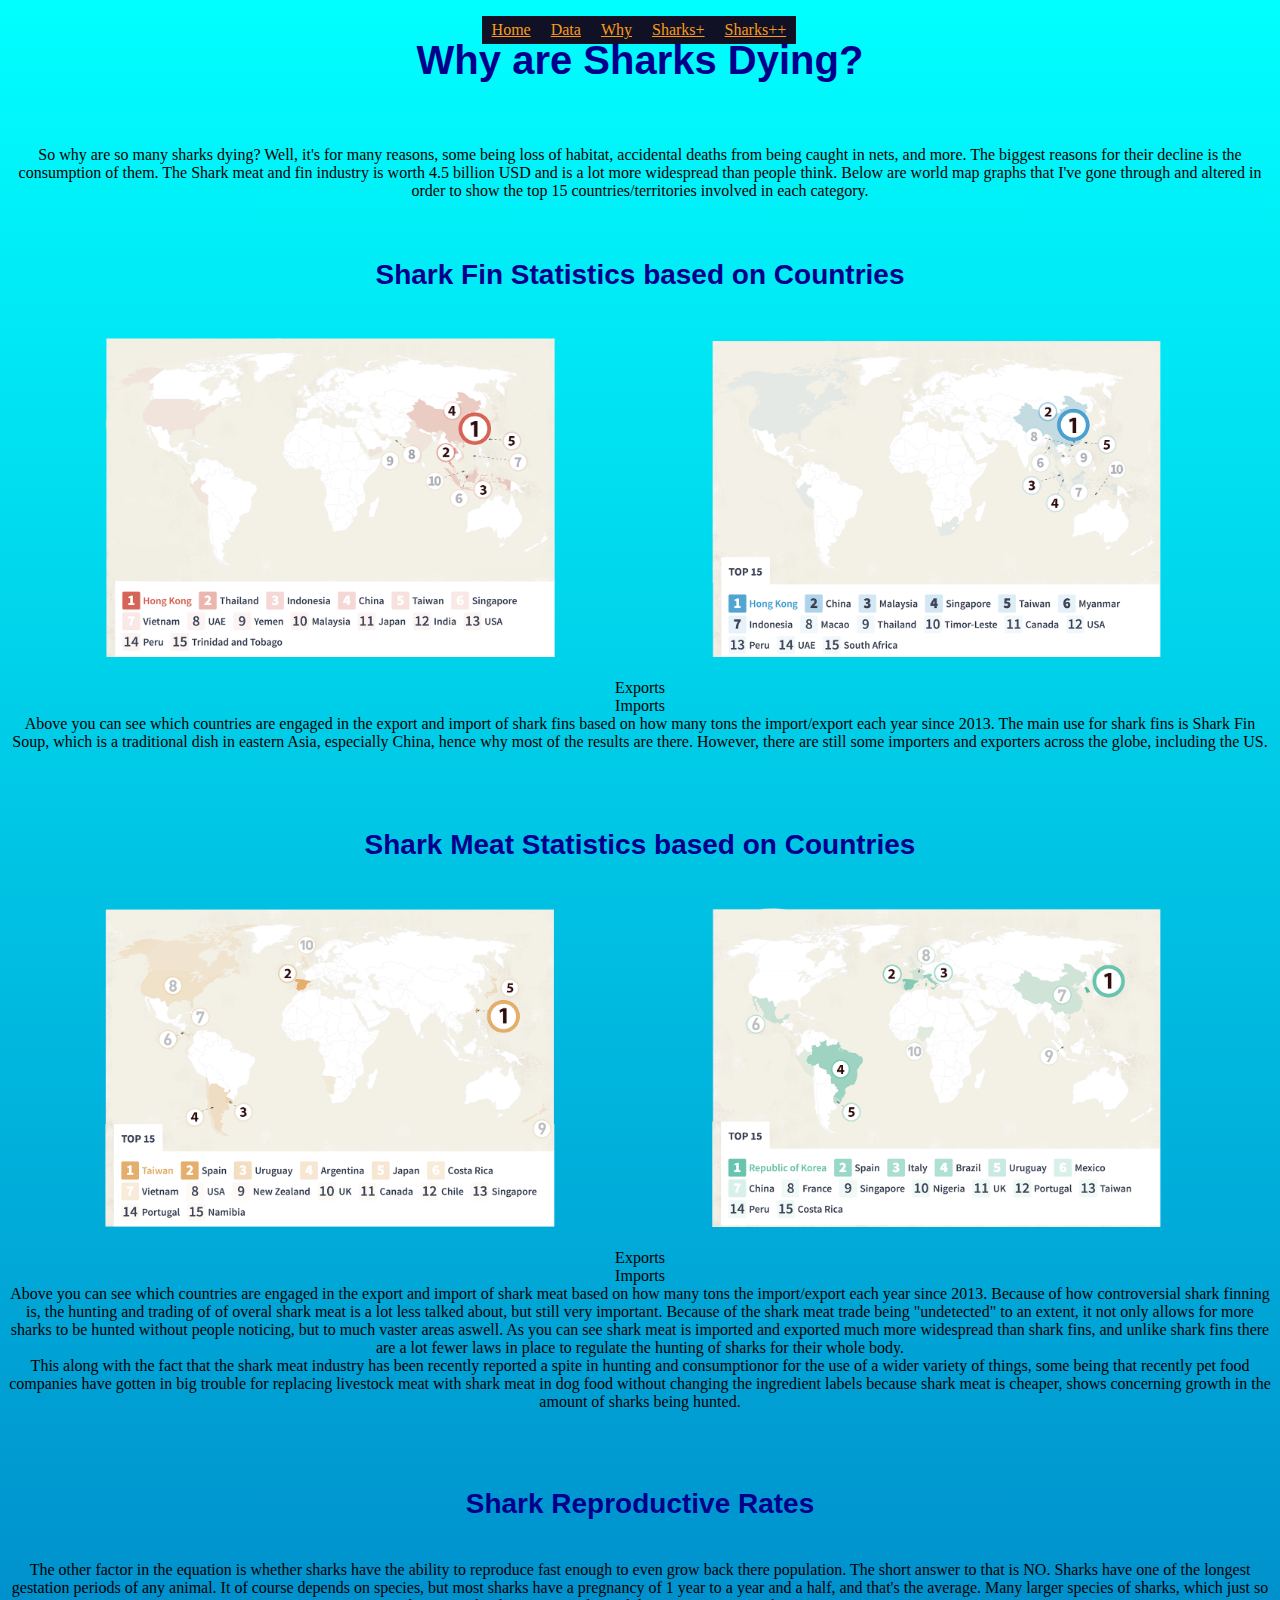
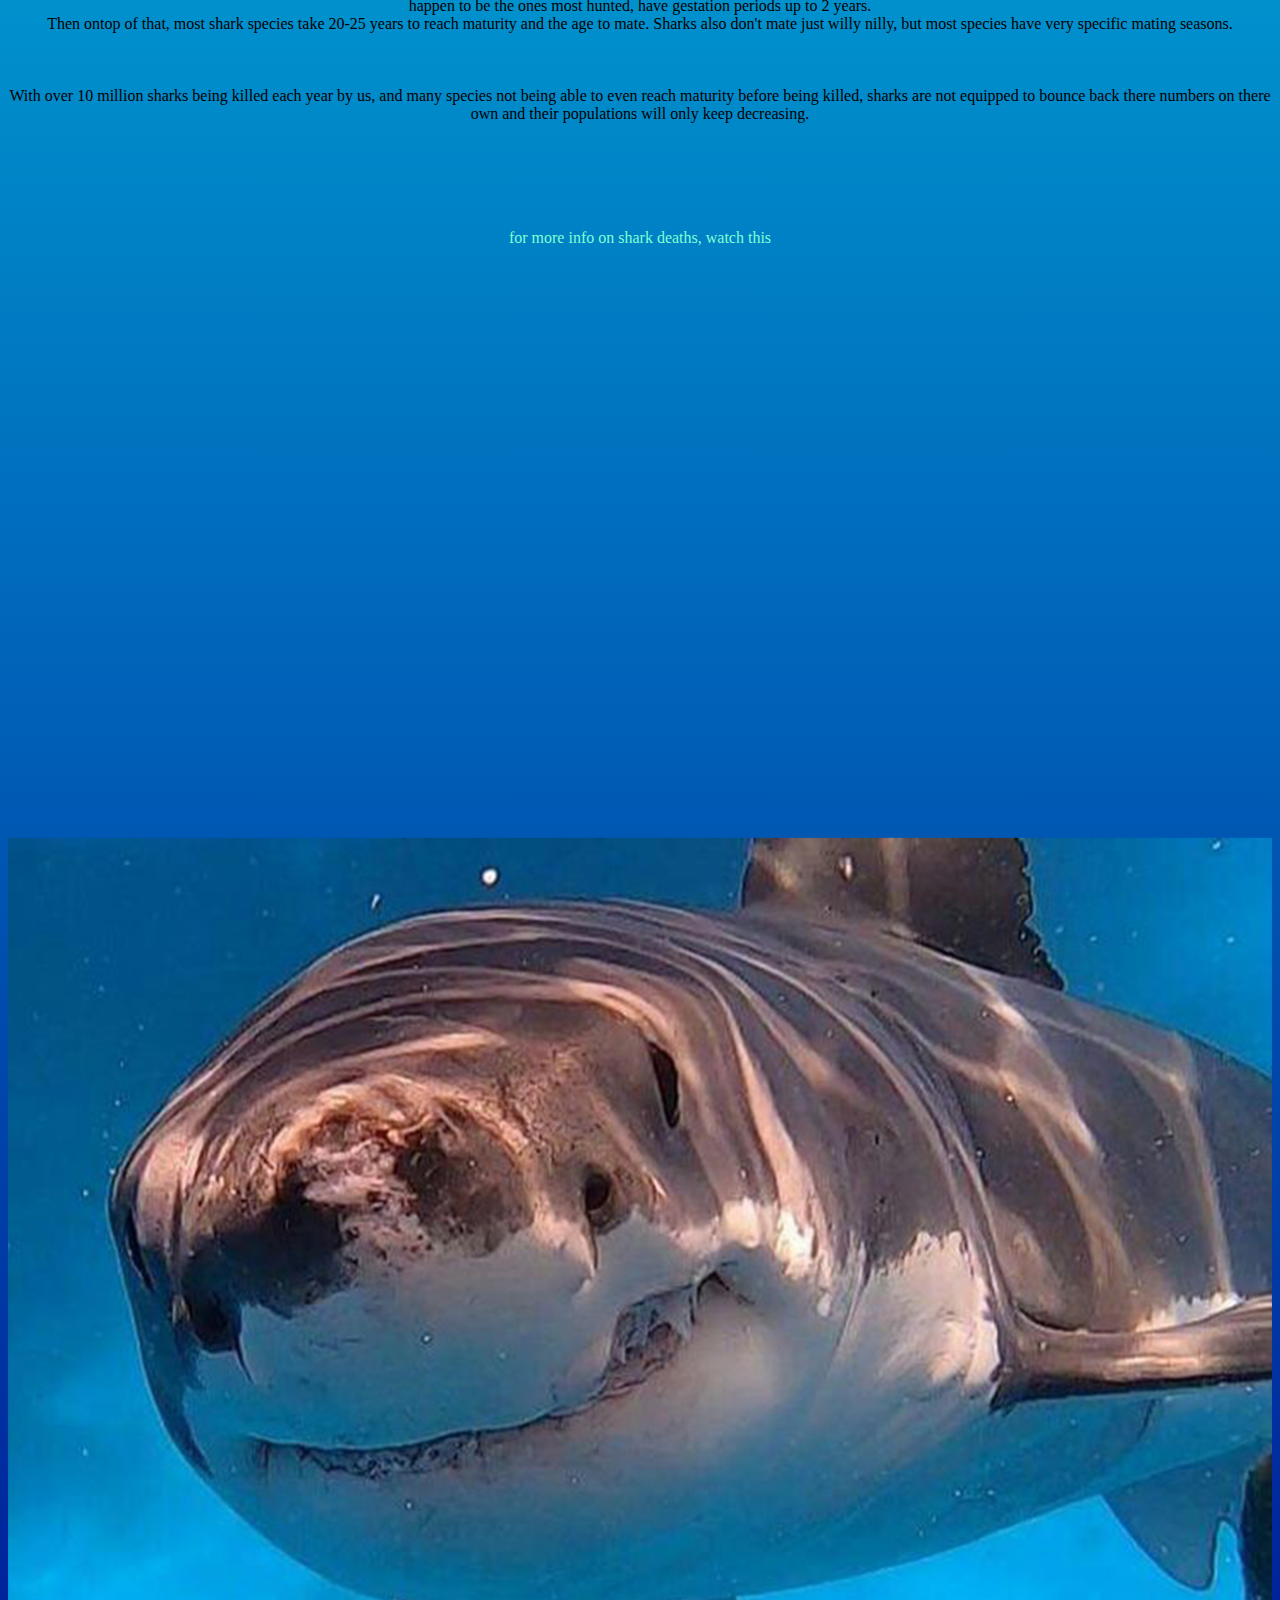
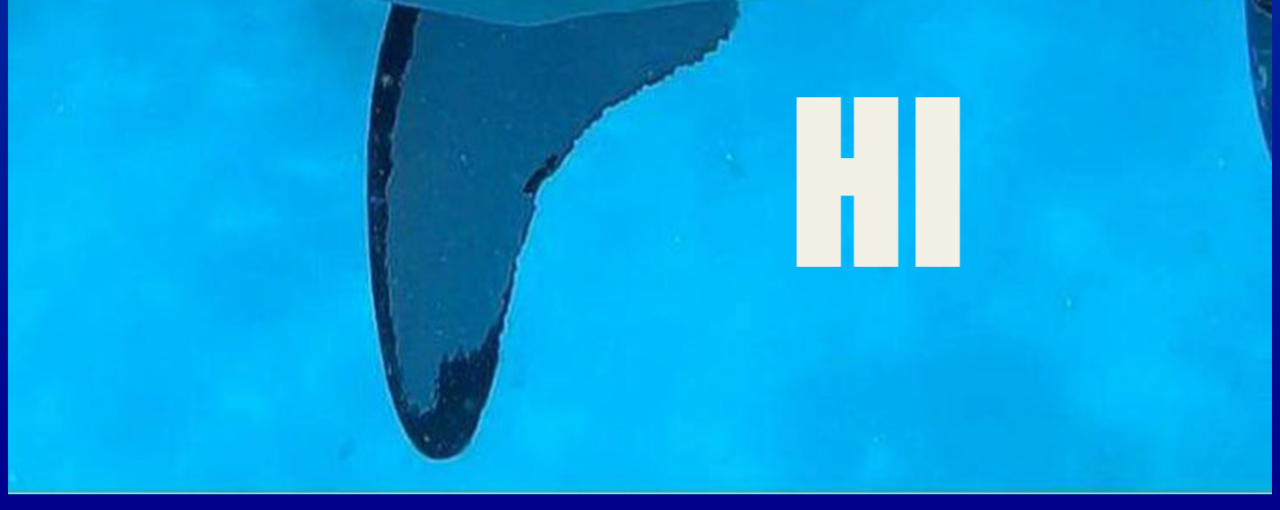
<file: Sharks4.html>
<!doctype html>
<html>
    <head>
        <link href="https://cdn.jsdelivr.net/npm/bootstrap@5.3.1/dist/css/bootstrap.min.css" rel="stylesheet" integrity="sha384-4bw+/aepP/YC94hEpVNVgiZdgIC5+VKNBQNGCHeKRQN+PtmoHDEXuppvnDJzQIu9" crossorigin="anonymous">
        <script src="https://cdn.jsdelivr.net/npm/bootstrap@5.3.1/dist/js/bootstrap.bundle.min.js" integrity="sha384-HwwvtgBNo3bZJJLYd8oVXjrBZt8cqVSpeBNS5n7C8IVInixGAoxmnlMuBnhbgrkm" crossorigin="anonymous"></script>
        <meta name="viewport" content="width=device-width, initial-scale=1.0"> <!--metaname-->

        <link rel="stylesheet" href="https://cdnjs.cloudflare.com/ajax/libs/font-awesome/6.4.2/css/all.min.css"
        integrity="sha512-z3gLpd7yknf1YoNbCzqRKc4qyor8gaKU1qmn+CShxbuBusANI9QpRohGBreCFkKxLhei6S9CQXFEbbKuqLg0DA=="
        crossorigin="anonymous" referrerpolicy="no-referrer" /> <!--awesome font-->

        <link rel="stylesheet" href="style.css">


    </head>
    
    <body>
        <h1><i class="fa-solid fa-ship"></i>Why are Sharks Dying?<i class="fa-solid fa-ship"></i></h1>
        
        <ul>
            <li><a href="index.html">Home</a></li>
            <li><a href="Sharks3.html">Data</a></li>
            <li><a href="Sharks4.html">Why</a></li>
            <li><a href="Sharks2.html">Sharks+</a></li>
            <li><a href="Sharks5.html">Sharks++</a></li>
        </ul>
        <br>
        <br>
        <div class='container' id="all">
            <div class='row'>
                <div class='col-md-12'>
                    So why are so many sharks dying? Well, it's for many reasons, some being loss of habitat, accidental deaths from being caught in nets, and more. The biggest reasons for their decline is the consumption of them. The Shark meat and fin industry is worth 4.5 billion USD and is a lot more widespread than people think.
                    Below are world map graphs that I've gone through and altered in order to show the top 15 countries/territories involved in each category.
                </div>
            </div>
        </div>
        <br>
        <br>
        <h2>Shark Fin Statistics based on Countries</h2>
        <br>
        <img src="SharkFin exports.png" class="dataI"><img src="SharkFin imports.png" class="dataI">
        <br>
        <br>
        <div class='container' id="all">
            <div class='row'>
                <div class='col-md-6'>Exports</div>
                <div class='col-md-6'>Imports</div>
                
            </div>
        </div>
        <div class='container' id="all">
            <div class='row'>
                <div class='col-md-12'>
                    Above you can see which countries are engaged in the export and import of shark fins based on how many tons the import/export each year since 2013. The main use for shark fins is Shark Fin Soup, which is a traditional dish in eastern Asia, especially China, hence why most of the results are there. However, there are still some importers and exporters across the globe, including the US.
                </div>
            </div>
        </div>
        <br>
        <br>
        <br>
        <h2>Shark Meat Statistics based on Countries</h2>
        <br>
        <img src="SharkM exports.png" class="dataI"><img src="SharkM imports.png" class="dataI">
        <br>
        <br>
        <div class='container' id="all">
            <div class='row'>
                <div class='col-md-6'>Exports</div>
                <div class='col-md-6'>Imports</div>
                
            </div>
        </div>
        <div class='container' id="all">
            <div class='row'>
                <div class='col-md-12'>
                    Above you can see which countries are engaged in the export and import of shark meat based on how many tons the import/export each year since 2013. Because of how controversial shark finning is, the hunting and trading of of overal shark meat is a lot less talked about, but still very important. Because of the shark meat trade being "undetected" to an extent, it not only allows for more sharks to be hunted without people noticing, but to much vaster areas aswell. As you can see shark meat is imported and exported much more widespread than shark fins, and unlike shark fins there are a lot fewer laws in place to regulate the hunting of sharks for their whole body.
                </div>
            </div>
        </div>
        <div class='container' id="all">
            <div class='row'>
                <div class='col-md-12'>
                    This along with the fact that the shark meat industry has been recently reported a spite in hunting and consumptionor for the use of a wider variety of things, some being that recently pet food companies have gotten in big trouble for replacing livestock meat with shark meat in dog food without changing the ingredient labels because shark meat is cheaper, shows concerning growth in the amount of sharks being hunted.
                </div>
            </div>
        </div>
        <br>
        <br>
        <br>
        <h2>Shark Reproductive Rates</h2>
        <br>
        <div class='container' id="all">
            <div class='row'>
                <div class='col-md-12'>
                    The other factor in the equation is whether sharks have the ability to reproduce fast enough to even grow back there population. The short answer to that is NO. Sharks have one of the longest gestation periods of any animal. It of course depends on species, but most sharks have a pregnancy of 1 year to a year and a half, and that's the average. Many larger species of sharks, which just so happen to be the ones most hunted, have gestation periods up to 2 years. 
                </div>
            </div>
        </div>
        <div class='container' id="all">
            <div class='row'>
                <div class='col-md-12'>
                    Then ontop of that, most shark species take 20-25 years to reach maturity and the age to mate. Sharks also don't mate just willy nilly, but most species have very specific mating seasons.
                </div>
            </div>
        </div>
        <br>
        <br>
        <br>
        <div class='container' id="all">
            <div class='row'>
                <div class='col-md-12'>
                    With over 10 million sharks being killed each year by us, and many species not being able to even reach maturity before being killed, sharks are not equipped to bounce back there numbers on there own and their populations will only keep decreasing.
                </div>
            </div>
        </div>
        <br>
        <br>
        <br>
        <br>
        <br>
        <p>for more info on shark deaths, watch this</p>
        <iframe 
        src="https://www.youtube.com/embed/FWuzc6ixSQ4?si=4bHUKYDL4M6rUNNB" 
        class="youtube-video"
        title="YouTube video player" frameborder="0" 
        allow="accelerometer; autoplay; clipboard-write; encrypted-media; gyroscope; picture-in-picture; web-share" allowfullscreen></iframe>
        <br>
        <br>
        <br>
        <br>
        <br>
        <br>
        <img src="SHi3.png" class="Sharkhi" alt="">
    </body>
</html>
</file>
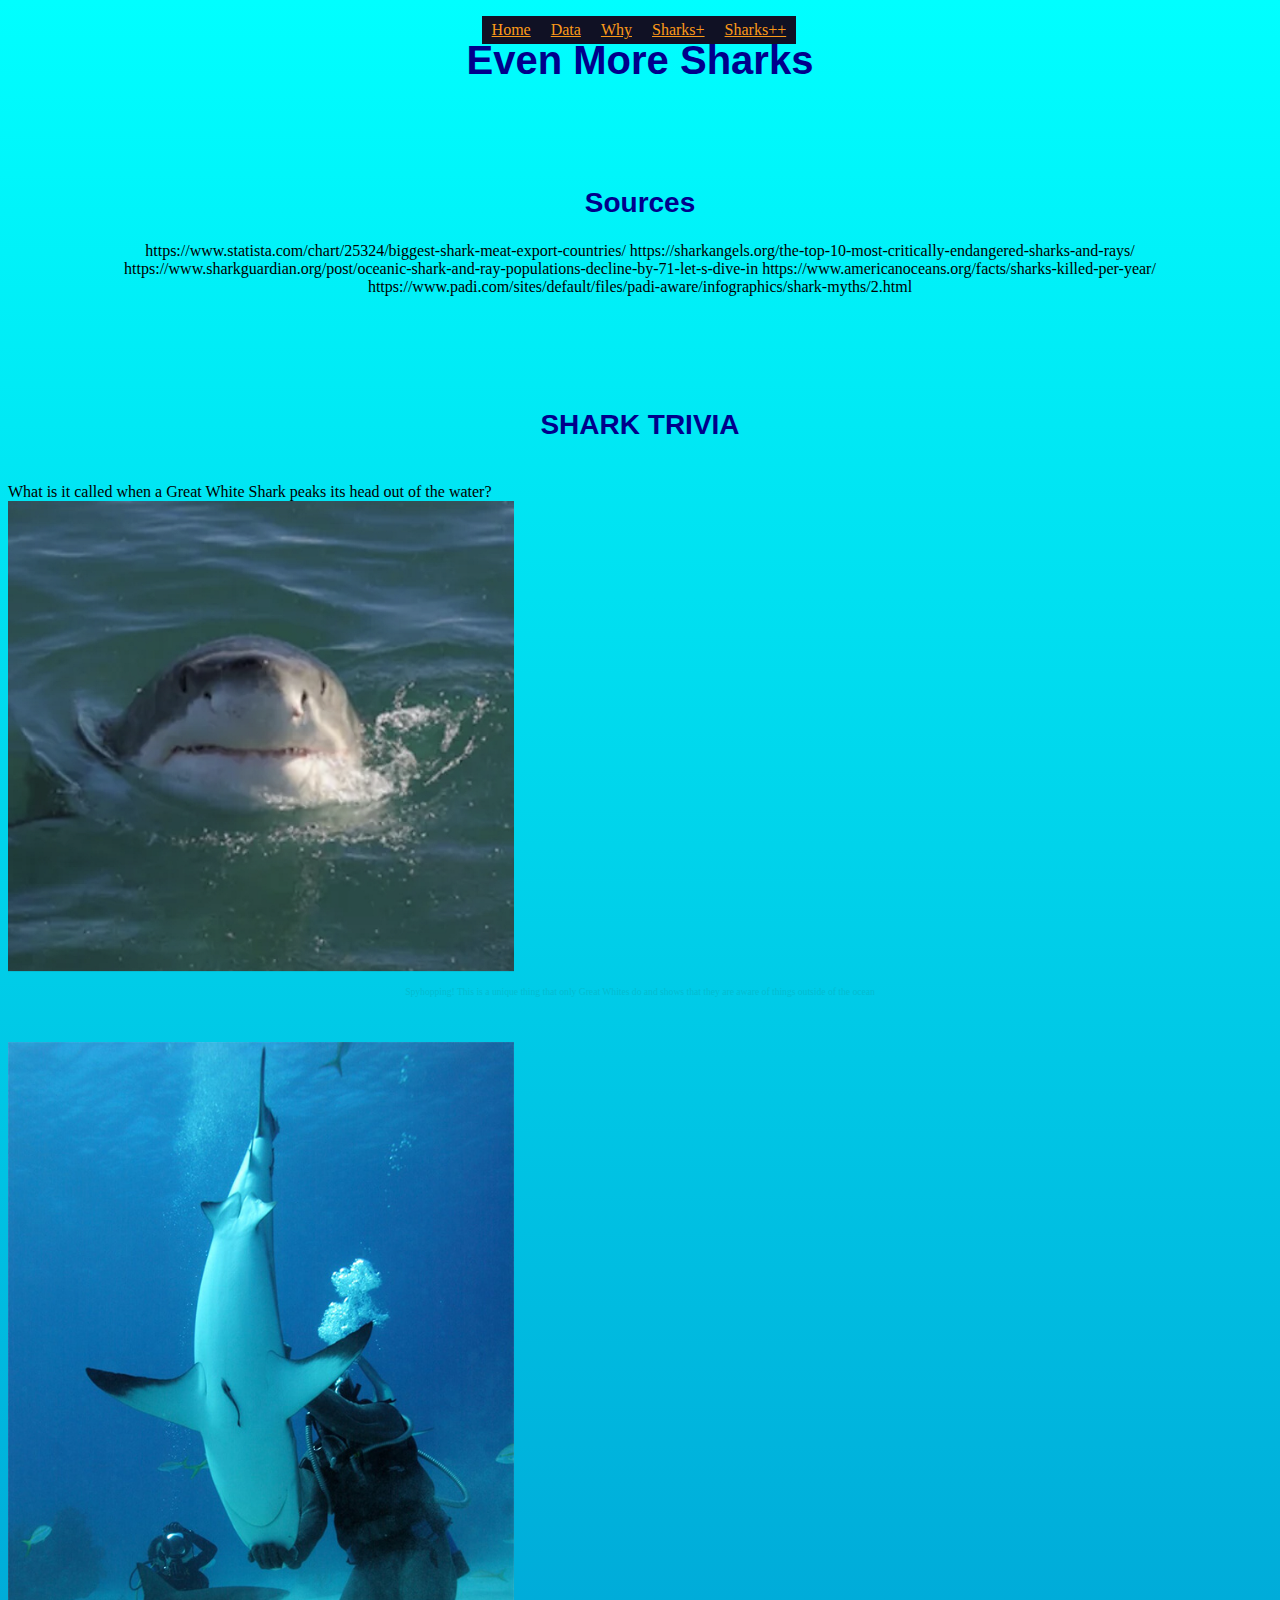
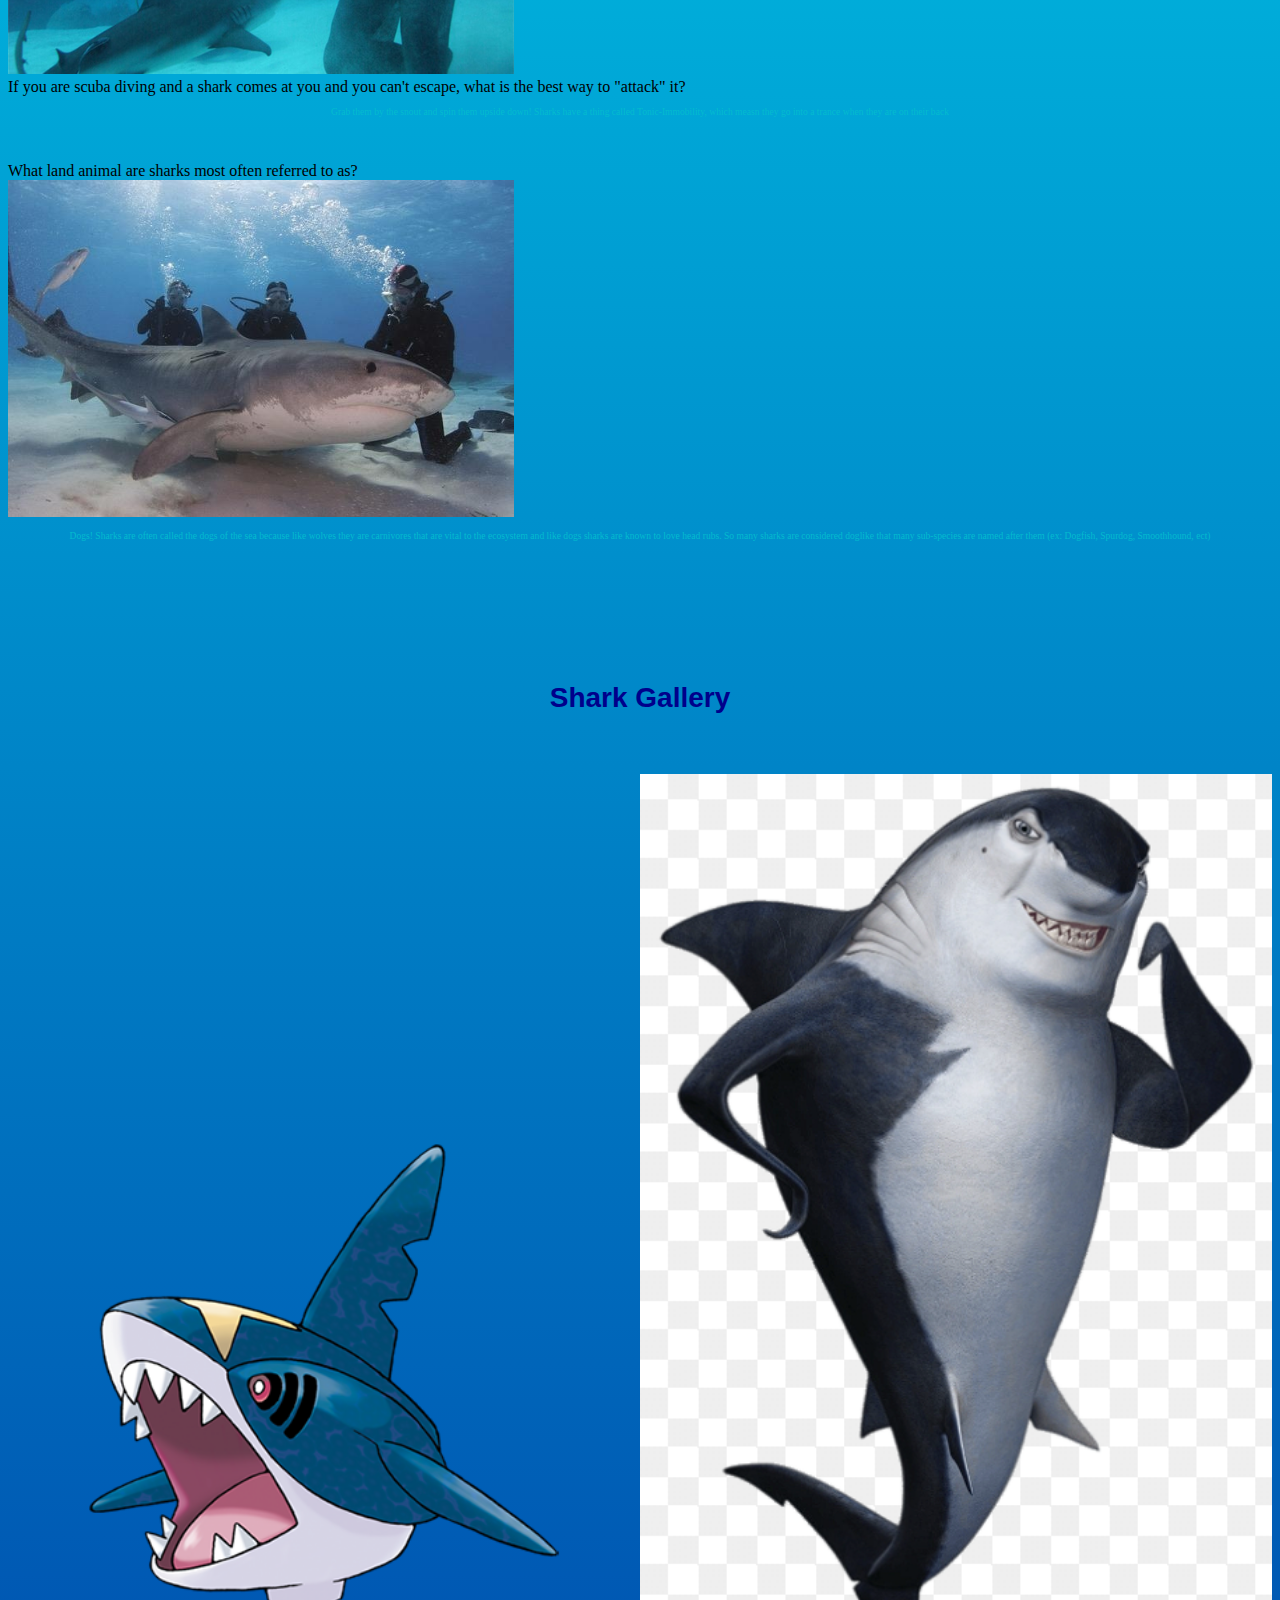
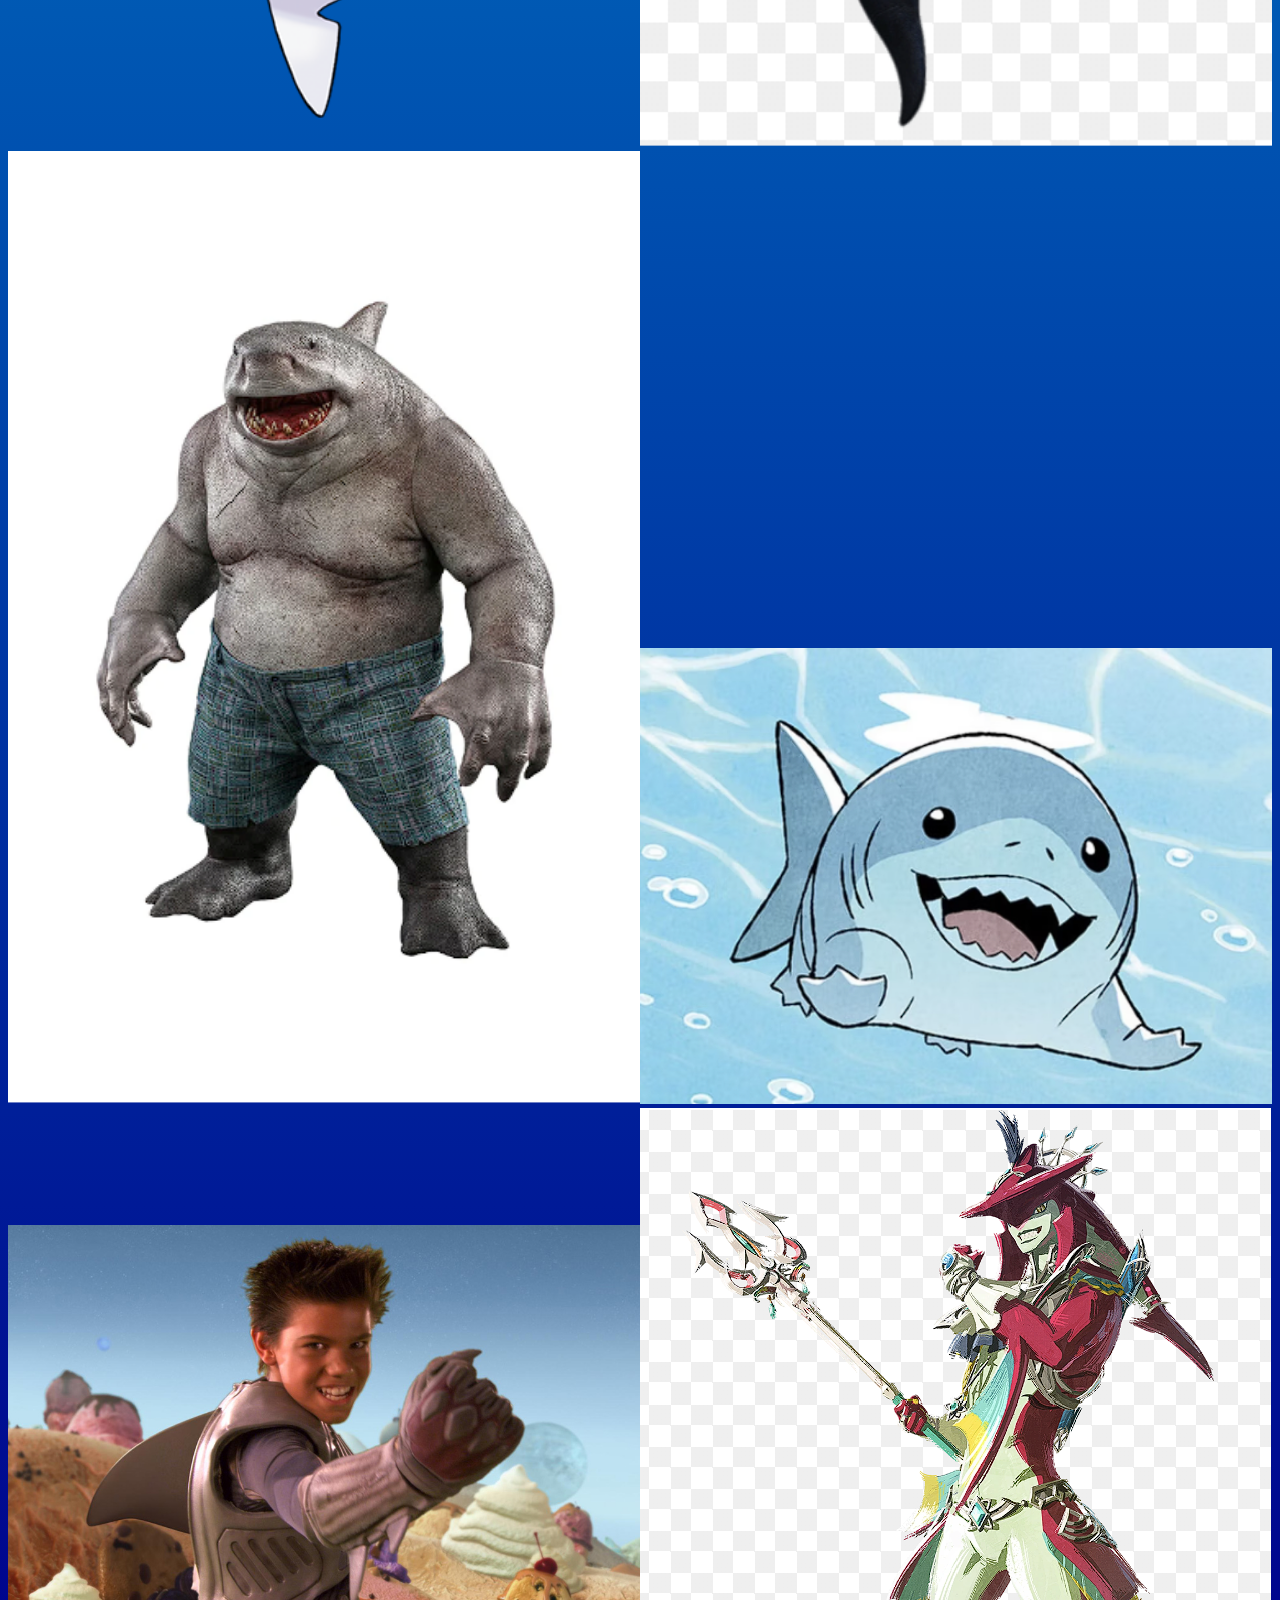
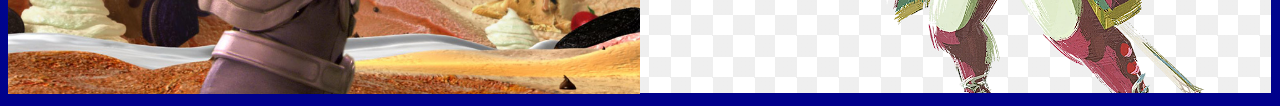
<file: Sharks5.html>
<!doctype html>
<html>
    <head>
        <link href="https://cdn.jsdelivr.net/npm/bootstrap@5.3.1/dist/css/bootstrap.min.css" rel="stylesheet" integrity="sha384-4bw+/aepP/YC94hEpVNVgiZdgIC5+VKNBQNGCHeKRQN+PtmoHDEXuppvnDJzQIu9" crossorigin="anonymous">
        <script src="https://cdn.jsdelivr.net/npm/bootstrap@5.3.1/dist/js/bootstrap.bundle.min.js" integrity="sha384-HwwvtgBNo3bZJJLYd8oVXjrBZt8cqVSpeBNS5n7C8IVInixGAoxmnlMuBnhbgrkm" crossorigin="anonymous"></script>
        <meta name="viewport" content="width=device-width, initial-scale=1.0"> <!--metaname and bootstrap adjustments-->

        <link rel="stylesheet" href="https://cdnjs.cloudflare.com/ajax/libs/font-awesome/6.4.2/css/all.min.css"
        integrity="sha512-z3gLpd7yknf1YoNbCzqRKc4qyor8gaKU1qmn+CShxbuBusANI9QpRohGBreCFkKxLhei6S9CQXFEbbKuqLg0DA=="
        crossorigin="anonymous" referrerpolicy="no-referrer" /> <!--awesome font-->


        <link rel="stylesheet" href="style.css">
            
    </head>
    
    <body>
        <h1><i class="fa-solid fa-fish-fins"></i><i class="fa-solid fa-fish-fins"></i>Even More Sharks<i class="fa-solid fa-fish-fins"></i><i class="fa-solid fa-fish-fins"></i></h1>
        
        <ul>
            <li><a href="index.html">Home</a></li>
            <li><a href="Sharks3.html">Data</a></li>
            <li><a href="Sharks4.html">Why</a></li>
            <li><a href="Sharks2.html">Sharks+</a></li>
            <li><a href="Sharks5.html">Sharks++</a></li>
        </ul>
        <br>
        <br>
        <br>
        <h2>Sources</h2>
        <div class='container' id="all">
            <div class='row'>
                <div class='col-md-12'>
                    https://www.statista.com/chart/25324/biggest-shark-meat-export-countries/
                    https://sharkangels.org/the-top-10-most-critically-endangered-sharks-and-rays/
                    https://www.sharkguardian.org/post/oceanic-shark-and-ray-populations-decline-by-71-let-s-dive-in
                    https://www.americanoceans.org/facts/sharks-killed-per-year/
                    https://www.padi.com/sites/default/files/padi-aware/infographics/shark-myths/2.html
                </div>
            </div>
        </div>
        <br>
        <br>
        <br>
        <br>
        <br>
        <h2>SHARK TRIVIA</h2>
        <br>
        <div class='container' class="triviaT">
            <div class='row'>
                <div class='col-md-6' class="triviaT">What is it called when a Great White Shark peaks its head out of the water?</div>
                <div class='col-md-6'><img src="Spyhopping.png" class="triviaI" alt=""></div>
            </div>
        </div>
        <p class="answers">Spyhopping! This is a unique thing that only Great Whites do and shows that they are aware of things outside of the ocean</p>
        <br>
        <br>
        <div class='container' class="triviaT">
            <div class='row'>
                <div class='col-md-6' class="triviaT"><img src="Tonic-Immobility.jpg" class="triviaI" alt=""></div>
                <div class='col-md-6'>If you are scuba diving and a shark comes at you and you can't escape, what is the best way to "attack" it?</div>
            </div>
        </div>
        <p class="answers">Grab them by the snout and spin them upside down! Sharks have a thing called Tonic-Immobility, which measn they go into a trance when they are on their back</p>
        <br>
        <br>
        <div class='container' class="triviaT">
            <div class='row'>
                <div class='col-md-6' class="triviaT">What land animal are sharks most often referred to as?</div>
                <div class='col-md-6'><img src="Shark Petting.jpg" class="triviaI" alt=""></div>
            </div>
        </div>
        <p class="answers">Dogs! Sharks are often called the dogs of the sea because like wolves they are carnivores that are vital to the ecosystem and like dogs sharks are known to love head rubs. So many sharks are considered doglike that many sub-species are named after them (ex: Dogfish, Spurdog, Smoothhound, ect)</p>
        <br>
        <br>
        <br>
        <br>
        <br>
        <br>
        <h2>Shark Gallery</h2>
        <br>
        <br>
        <img src="Sharpedo.png" class="gallery"><img src="GangsterShark.png" class="gallery">
        <br>
        <img src="Kingshark.png" class="gallery"><img src="JeffreyLandShark.png" class="gallery">
        <br>
        <img src="Sharkboy.jpg" class="gallery"><img src="sidon.png" class="gallery">
        <br>
    </body>
</html>
</file>
<file: style.css>
body {
    background-image: linear-gradient( aqua, darkblue);
  }
  @media only screen and (min-width: 768px) { 
  /**media query**/
  }
  h1 {
      margin-top: 3%;
      font-size: 250%;
      font-family: Helvetica;
      color: darkblue;
      text-align: center;
  }
  h2 {
      font-size: 175%;
      font-family: Helvetica;
      color: darkblue;
      text-align: center;
  }
  p {
      color: aquamarine;
      text-align: center;
     
  }
  td {
    border: 1px solid black;
    }
    

  svg {
        max-width: 100%;
        height: auto;
        display: block;
        margin: 0 auto;
    
        overflow-x: scroll;
    }

  ul {
      position: fixed;
      top: 0;
      list-style-type: none;
      margin-left: 37%;
      padding: 0;
      overflow: hidden;
      background-color: #101124;
  }

  li {
      float: left;
  }

  li a {
      display: block;
      color: rgb(252, 154, 25);
      text-align: center;
      font-family: Tahoma;
      padding: 5px 10px;
      
  }
  /*iframe{
      margin-left: 27%;
      width: 50%;
      height: 60%;
  }*/
  .youtube-video {
    aspect-ratio: 16 / 9;
    width: 65%;
    display: block;
    margin-left: auto;
    margin-right: auto;
  }

  /*orbs ID's*/
  #confused {
    position: absolute;
    left: 5%;
    width: 10%;
    }
  #anger {
    position: absolute;
    left: 45%;
    width: 10%;
    }
  #happy {
    position: absolute;
    left: 85%;
    width: 10%;
    }   

  /*ID's*/
  #all {
    text-align: center;
  }
  /*#my_dataviz {
    width: 50%;
    height: 50%;
    }*/
  /* CLASSes*/
  .p {
    background-color: #101124;
    margin-left: 20%;
    margin-right: 20%;
  }
  .p2 {
    text-decoration-line: bold;
  }
  .sharklove {
    width: 90%;
    margin-left: 5%;
  }
  .Sharkhi {
    width: 100%;
  }
  .dataI {
    border-radius: 5%;
    width: 45%;
    margin-left: 3%;
  }
  .triviaT {
    font-size: 130%;
    font-style: italic;
    color: orange;
  }
  .triviaI {
    width: 40%;
  }
  .answers {
    color:rgb(4, 187, 207);
    font-size: 60%
  }
  .answers:hover {
    color: rgb(49, 141, 0);
  }
  .gallery {
    width: 50%;
  }
  .rotate {
    animation: rotation 6s linear infinite;
    }
    @keyframes rotation {
        from {
            transform: rotate(0deg);
        }
        to {
            transform: rotate(359deg);
        }
    }
    .rotate:hover {
        animation: rotation .5s linear infinite;
    }
    /*d31*/
    .node:hover{
    stroke-width: 7px !important; 
    opacity: 20 !important;
    }
</file>
